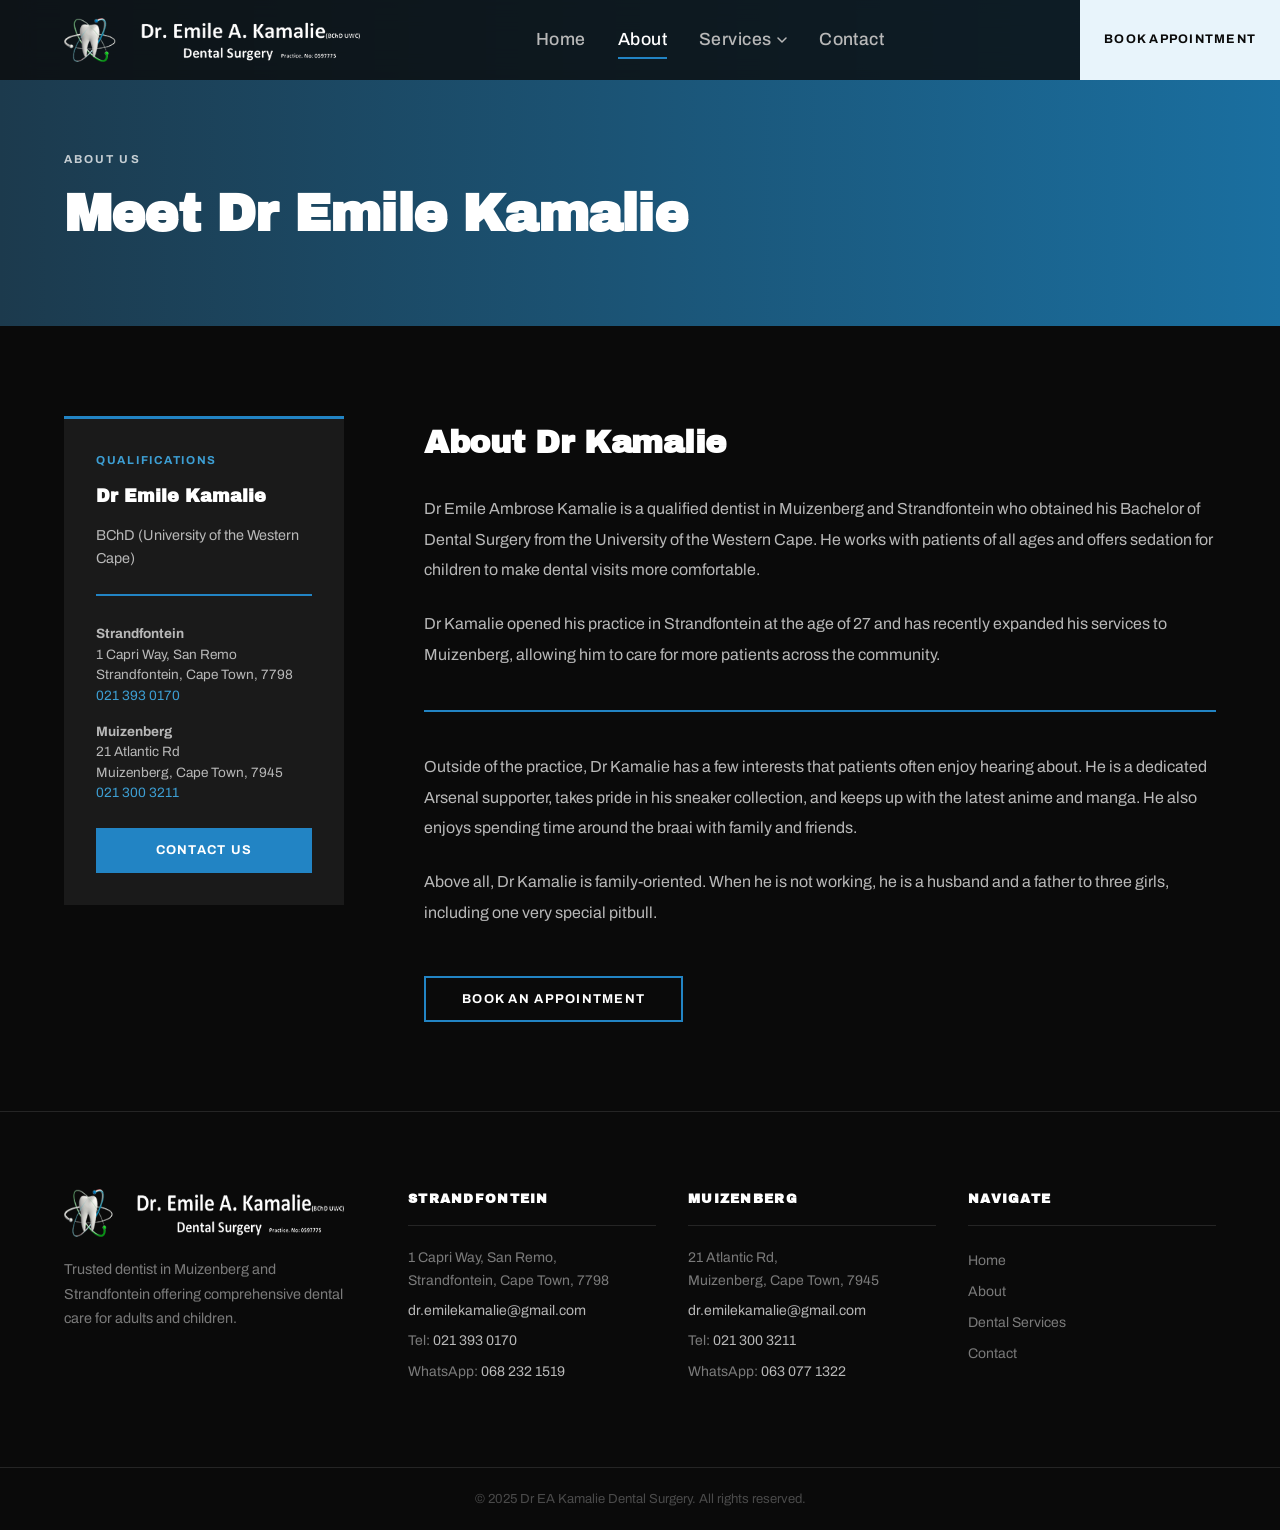
<file: about.html>
<!DOCTYPE html>
<html lang="en">
<head>
  <meta charset="UTF-8">
  <meta name="viewport" content="width=device-width, initial-scale=1.0">
  <title>About Dr Emile Kamalie | Dr EA Kamalie Dental Surgery</title>
  <meta name="description" content="Meet Dr Emile Kamalie, a qualified dentist in Muizenberg and Strandfontein. Learn about his practice, qualifications, and approach to dental care.">

  <link rel="preconnect" href="https://fonts.googleapis.com">
  <link rel="preconnect" href="https://fonts.gstatic.com" crossorigin>
  <link href="https://fonts.googleapis.com/css2?family=Archivo+Black&family=Archivo:ital,wght@0,300;0,400;0,500;0,600;0,700;1,400&display=swap" rel="stylesheet">

  <link rel="stylesheet" href="Assets/styles.css">
  <style>
    :root {
      --c-bronze:        #2284c4;
      --c-bronze-light:  #3d9fd4;
      --c-bronze-dark:   #1a6fa0;
      --c-bronze-subtle: #e8f4fb;
    }
  </style>
</head>
<body>

  <!-- ════════════════════════════════════════════════════════
       NAVIGATION
  ════════════════════════════════════════════════════════ -->
  <nav class="nav" id="nav" role="navigation" aria-label="Main navigation">
    <div class="nav__inner">

      <!-- Logo -->
      <a href="index.html" class="nav__logo" aria-label="Dr EA Kamalie Dental Surgery — Home">
        <img src="Assets/images/logo-new-light.png" alt="Dr EA Kamalie Dental Surgery" class="nav__logo-img">
      </a>

      <!-- Hamburger (mobile) -->
      <button class="nav__hamburger" id="hamburger" aria-label="Open navigation menu" aria-expanded="false">
        <span></span>
        <span></span>
        <span></span>
      </button>

      <!-- Links -->
      <ul class="nav__links" id="navLinks" role="menubar">
        <li role="none"><a href="index.html" class="nav__link" role="menuitem">Home</a></li>
        <li role="none"><a href="about.html" class="nav__link nav__link--active" role="menuitem">About</a></li>

        <!-- Services dropdown -->
        <li class="nav__dd-wrap" role="none">
          <a href="#services" class="nav__link nav__link--has-dd" role="menuitem" aria-haspopup="true">
            Services
            <svg class="nav__arrow" width="10" height="6" viewBox="0 0 10 6" fill="none" aria-hidden="true">
              <path d="M1 1l4 4 4-4" stroke="currentColor" stroke-width="1.5" stroke-linecap="round" stroke-linejoin="round"/>
            </svg>
          </a>
          <ul class="nav__dropdown" role="menu" aria-label="Services">
            <li role="none"><a href="services/general-dentistry.html"    class="nav__dd-link" role="menuitem">General Dentistry</a></li>
            <li role="none"><a href="services/restorative-dentistry.html" class="nav__dd-link" role="menuitem">Restorative Dentistry</a></li>
            <li role="none"><a href="services/cosmetic-dentistry.html"   class="nav__dd-link" role="menuitem">Cosmetic Dentistry</a></li>
            <li role="none"><a href="services/orthodontics.html"         class="nav__dd-link" role="menuitem">Orthodontics</a></li>
            <li role="none"><a href="services/endodontics.html"          class="nav__dd-link" role="menuitem">Endodontics</a></li>
            <li role="none"><a href="services/paediatric-dentistry.html" class="nav__dd-link" role="menuitem">Paediatric Dentistry</a></li>
          </ul>
        </li>

        <li role="none"><a href="contact.html" class="nav__link" role="menuitem">Contact</a></li>
      </ul>

      <a href="contact.html" class="nav__cta"><span>Book Appointment</span></a>

    </div>
  </nav>
 

  <!-- ════════════════════════════════════════════════════════
       Title & Heading
  ════════════════════════════════════════════════════════ -->
  <section class="title-heading" aria-labelledby="contact-heading">
    <div class="title-heading__inner">
      <span class="eyebrow" style="color:rgba(255,255,255,0.75);display:inline-block;margin-bottom:0;">About Us</span>
      <h1 id="contact-heading">Meet Dr Emile Kamalie</h1> 
    </div>
  </section>


  <!-- ════════════════════════════════════════════════════════
       ABOUT ARTICLE — 2-Column with Sidebar
  ════════════════════════════════════════════════════════ -->
  <section class="about-article" aria-labelledby="article-heading">
    <div class="about-article__inner">

      <!-- Sidebar -->
      <aside class="about-sidebar">
        <div class="about-sidebar__card">
          <p class="about-sidebar__label">Qualifications</p>
          <h3 class="about-sidebar__name">Dr Emile Kamalie</h3>
          <p class="about-sidebar__qual">BChD (University of the Western Cape)</p>
          <div class="divider"></div>

          <div class="about-sidebar__practice">
            <p><strong>Strandfontein</strong><br>
            1 Capri Way, San Remo<br>
            Strandfontein, Cape Town, 7798<br>
            <a href="tel:0213930170">021 393 0170</a></p>
          </div>

          <div class="about-sidebar__practice">
            <p><strong>Muizenberg</strong><br>
            21 Atlantic Rd<br>
            Muizenberg, Cape Town, 7945<br>
            <a href="tel:0213003211">021 300 3211</a></p>
          </div>

          <a href="contact.html" class="btn btn--bronze" style="display:block;margin-top:1.5rem;text-align:center;">Contact Us</a>
        </div>
      </aside>

      <!-- Main body -->
      <div class="about-body">
        <h2 id="article-heading">About Dr Kamalie</h2>

        <p>
          Dr Emile Ambrose Kamalie is a qualified dentist in Muizenberg and Strandfontein who obtained his Bachelor of Dental Surgery from the University of the Western Cape. He works with patients of all ages and offers sedation for children to make dental visits more comfortable.
        </p>

        <p>
          Dr Kamalie opened his practice in Strandfontein at the age of 27 and has recently expanded his services to Muizenberg, allowing him to care for more patients across the community.
        </p>

        <div class="divider"></div>

        <p>
          Outside of the practice, Dr Kamalie has a few interests that patients often enjoy hearing about. He is a dedicated Arsenal supporter, takes pride in his sneaker collection, and keeps up with the latest anime and manga. He also enjoys spending time around the braai with family and friends.
        </p>

        <p>
          Above all, Dr Kamalie is family-oriented. When he is not working, he is a husband and a father to three girls, including one very special pitbull.
        </p>

        <a href="contact.html" class="btn btn--bronze-outline">Book an Appointment</a>
      </div>

    </div>
  </section> 


  <!-- ════════════════════════════════════════════════════════
       FOOTER
  ════════════════════════════════════════════════════════ -->
  <footer class="footer" role="contentinfo">
    <div class="footer__main">

      <!-- Brand -->
      <div class="footer__brand">
        <a href="index.html" class="footer__brand-logo" aria-label="Dr EA Kamalie Dental Surgery">
          <img src="Assets/images/logo-new-light.png" alt="Dr EA Kamalie Dental Surgery" class="footer__logo-img">
        </a>
        <p class="footer__tagline">
          Trusted dentist in Muizenberg and Strandfontein offering comprehensive dental care for adults and children.
        </p>
      </div>

      <!-- Location & Nav columns -->
      <div class="footer__cols">

        <!-- Strandfontein -->
        <div class="footer__col">
          <h3 class="footer__col-title">Strandfontein</h3>
          <address>
            <p>1 Capri Way, San Remo,<br>Strandfontein, Cape Town, 7798</p>
            <p><a href="mailto:dr.emilekamalie@gmail.com">dr.emilekamalie@gmail.com</a></p>
            <p>Tel: <a href="tel:0213930170">021 393 0170</a></p>
            <p>WhatsApp: <a href="https://wa.me/27682321519">068 232 1519</a></p>
          </address>
        </div>

        <!-- Muizenberg -->
        <div class="footer__col">
          <h3 class="footer__col-title">Muizenberg</h3>
          <address>
            <p>21 Atlantic Rd,<br>Muizenberg, Cape Town, 7945</p>
            <p><a href="mailto:dr.emilekamalie@gmail.com">dr.emilekamalie@gmail.com</a></p>
            <p>Tel: <a href="tel:0213003211">021 300 3211</a></p>
            <p>WhatsApp: <a href="https://wa.me/27630771322">063 077 1322</a></p>
          </address>
        </div>

        <!-- Navigation -->
        <div class="footer__col">
          <h3 class="footer__col-title">Navigate</h3>
          <nav aria-label="Footer navigation">
            <ul class="footer__nav-links">
              <li><a href="index.html">Home</a></li>
              <li><a href="about.html">About</a></li>
              <li><a href="services/general-dentistry.html">Dental Services</a></li>
              <li><a href="contact.html">Contact</a></li>
            </ul>
          </nav>
        </div>

      </div>
    </div>

    <div class="footer__bottom">
      <p>&copy; 2025 Dr EA Kamalie Dental Surgery. All rights reserved.</p>
    </div>
  </footer>

  <script src="Assets/main.js"></script>
</body>
</html>
</file>
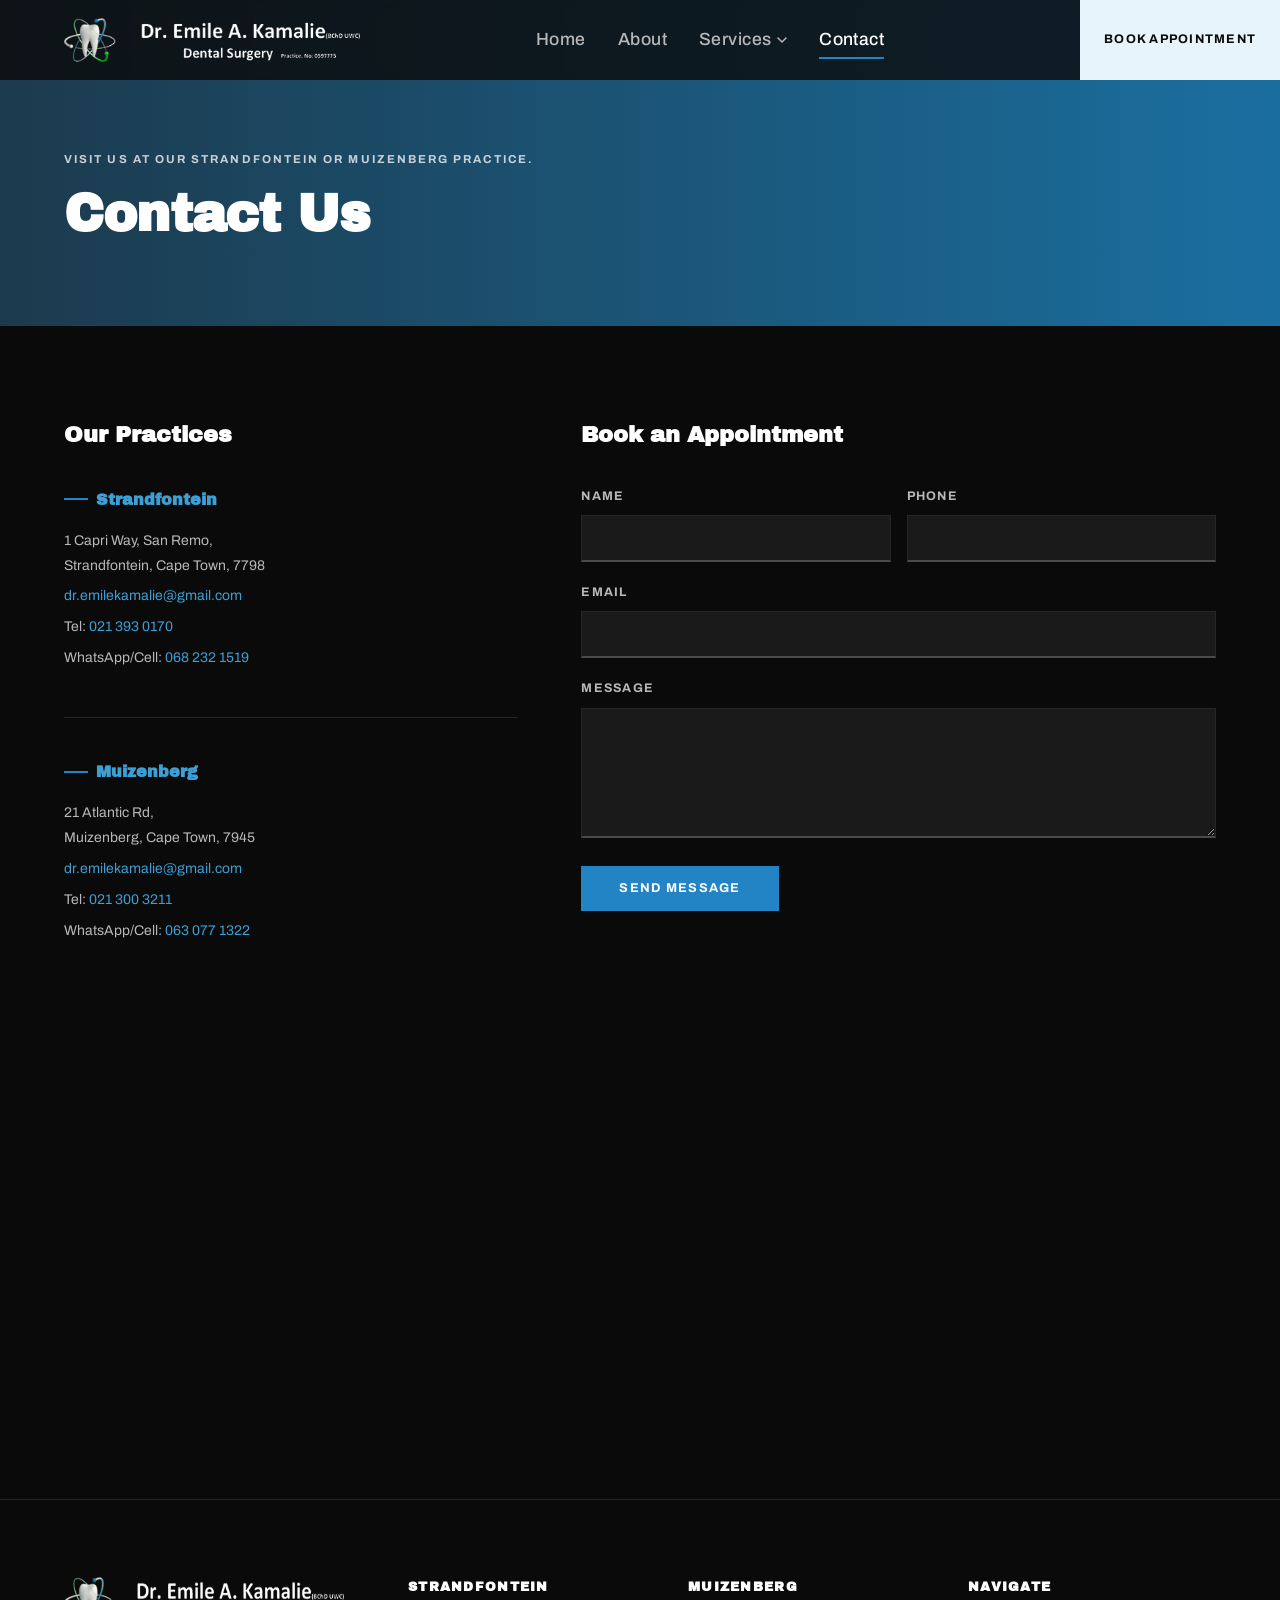
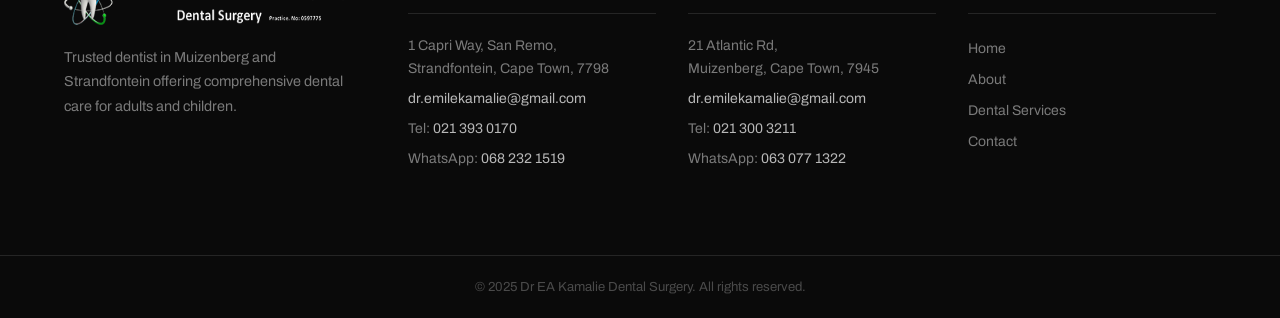
<file: contact.html>
<!DOCTYPE html>
<html lang="en">

<head>
  <meta charset="UTF-8">
  <meta name="viewport" content="width=device-width, initial-scale=1.0">
  <title>Contact Us | Dr EA Kamalie Dental Surgery</title>
  <meta name="description"
    content="Contact Dr Emile Kamalie at our Muizenberg or Strandfontein dental practice. Book an appointment or reach out with your questions.">

  <link rel="preconnect" href="https://fonts.googleapis.com">
  <link rel="preconnect" href="https://fonts.gstatic.com" crossorigin>
  <link
    href="https://fonts.googleapis.com/css2?family=Archivo+Black&family=Archivo:ital,wght@0,300;0,400;0,500;0,600;0,700;1,400&display=swap"
    rel="stylesheet">

  <link rel="stylesheet" href="Assets/styles.css">
  <style>
    :root {
      --c-bronze: #2284c4;
      --c-bronze-light: #3d9fd4;
      --c-bronze-dark: #1a6fa0;
      --c-bronze-subtle: #e8f4fb;
    }
  </style>
</head>

<body>

  <!-- ════════════════════════════════════════════════════════
       NAVIGATION
  ════════════════════════════════════════════════════════ -->
  <nav class="nav" id="nav" role="navigation" aria-label="Main navigation">
    <div class="nav__inner">

      <!-- Logo -->
      <a href="index.html" class="nav__logo" aria-label="Dr EA Kamalie Dental Surgery — Home">
        <img src="Assets/images/logo-new-light.png" alt="Dr EA Kamalie Dental Surgery" class="nav__logo-img">
      </a>

      <!-- Hamburger (mobile) -->
      <button class="nav__hamburger" id="hamburger" aria-label="Open navigation menu" aria-expanded="false">
        <span></span>
        <span></span>
        <span></span>
      </button>

      <!-- Links -->
      <ul class="nav__links" id="navLinks" role="menubar">
        <li role="none"><a href="index.html" class="nav__link" role="menuitem">Home</a></li>
        <li role="none"><a href="about.html" class="nav__link" role="menuitem">About</a></li>

        <!-- Services dropdown -->
        <li class="nav__dd-wrap" role="none">
          <a href="#services" class="nav__link nav__link--has-dd" role="menuitem" aria-haspopup="true">
            Services
            <svg class="nav__arrow" width="10" height="6" viewBox="0 0 10 6" fill="none" aria-hidden="true">
              <path d="M1 1l4 4 4-4" stroke="currentColor" stroke-width="1.5" stroke-linecap="round"
                stroke-linejoin="round" />
            </svg>
          </a>
          <ul class="nav__dropdown" role="menu" aria-label="Services">
            <li role="none"><a href="services/general-dentistry.html" class="nav__dd-link" role="menuitem">General
                Dentistry</a></li>
            <li role="none"><a href="services/restorative-dentistry.html" class="nav__dd-link"
                role="menuitem">Restorative Dentistry</a></li>
            <li role="none"><a href="services/cosmetic-dentistry.html" class="nav__dd-link" role="menuitem">Cosmetic
                Dentistry</a></li>
            <li role="none"><a href="services/orthodontics.html" class="nav__dd-link" role="menuitem">Orthodontics</a>
            </li>
            <li role="none"><a href="services/endodontics.html" class="nav__dd-link" role="menuitem">Endodontics</a>
            </li>
            <li role="none"><a href="services/paediatric-dentistry.html" class="nav__dd-link" role="menuitem">Paediatric
                Dentistry</a></li>
          </ul>
        </li>

        <li role="none"><a href="contact.html" class="nav__link nav__link--active" role="menuitem">Contact</a></li>
      </ul>

      <a href="contact.html" class="nav__cta"><span>Book Appointment</span></a>

    </div>
  </nav>


  <!-- ════════════════════════════════════════════════════════
       Title & Heading
  ════════════════════════════════════════════════════════ -->
  <section class="title-heading" aria-labelledby="contact-heading">
    <div class="title-heading__inner">
      <span class="eyebrow" style="color:rgba(255,255,255,0.75);display:inline-block;margin-bottom:0;">Visit us at our Strandfontein or Muizenberg practice.</span>
      <h1 id="contact-heading">Contact Us</h1> 
    </div>
  </section>


  <!-- ════════════════════════════════════════════════════════
       CONTACT MAIN — 2-Column: Practice Info + Form
  ════════════════════════════════════════════════════════ -->
  <section class="contact-main" aria-labelledby="practices-heading">
    <div class="contact-main__inner">

      <!-- Left: Practice Info -->
      <div class="contact-left">
        <h2 id="practices-heading">Our Practices</h2>

        <div class="practice-block">
          <h3 class="practice-block__name">Strandfontein</h3>
          <p>1 Capri Way, San Remo,<br>Strandfontein, Cape Town, 7798</p>
          <p><a href="mailto:dr.emilekamalie@gmail.com">dr.emilekamalie@gmail.com</a></p>
          <p>Tel: <a href="tel:0213930170">021 393 0170</a></p>
          <p>WhatsApp/Cell: <a href="https://wa.me/27682321519">068 232 1519</a></p>
        </div>

        <div class="practice-block">
          <h3 class="practice-block__name">Muizenberg</h3>
          <p>21 Atlantic Rd,<br>Muizenberg, Cape Town, 7945</p>
          <p><a href="mailto:dr.emilekamalie@gmail.com">dr.emilekamalie@gmail.com</a></p>
          <p>Tel: <a href="tel:0213003211">021 300 3211</a></p>
          <p>WhatsApp/Cell: <a href="https://wa.me/27630771322">063 077 1322</a></p>
        </div>
      </div>

      <!-- Right: Contact Form -->
      <div class="contact-right">
        <h2>Book an Appointment</h2>






        <form method="POST">

          <div class="form-row">
            <div class="form-group">
              <label for="name">Name</label>
              <input type="text" name="username">
            </div>
            <div class="form-group">
              <label for="telephone">Phone</label>
              <input type="tel" name="telephone">
            </div>
          </div>
          <div class="form-group">
            <label for="emailaddress">Email</label>
            <input type="email" name="emailaddress" required>
          </div>
          <div class="form-group">
            <label for="sendermessage">Message</label>
            <textarea name="sendermessage"></textarea>
          </div>

          <button class="g-recaptcha btn btn--bronze" data-sitekey="#" data-callback="onSubmit" data-action="submit">
            Send Message
          </button>
        </form>
      </div>

    </div>
  </section>


  <!-- ════════════════════════════════════════════════════════
       CONTACT MAP
  ════════════════════════════════════════════════════════ -->
  <section class="contact-map-section" aria-label="Map showing both practice locations">
    <!-- TODO: replace with dual-pin Google Maps embed URL -->
    <iframe src="https://www.google.com/maps?q=Dr+Kamalie+Dental+Surgery+Cape+Town&output=embed" allowfullscreen=""
      loading="lazy" referrerpolicy="no-referrer-when-downgrade"></iframe>
  </section>
 

  <!-- ════════════════════════════════════════════════════════
       FOOTER
  ════════════════════════════════════════════════════════ -->
  <footer class="footer" role="contentinfo">
    <div class="footer__main">

      <!-- Brand -->
      <div class="footer__brand">
        <a href="index.html" class="footer__brand-logo" aria-label="Dr EA Kamalie Dental Surgery">
          <img src="Assets/images/logo-new-light.png" alt="Dr EA Kamalie Dental Surgery" class="footer__logo-img">
        </a>
        <p class="footer__tagline">
          Trusted dentist in Muizenberg and Strandfontein offering comprehensive dental care for adults and children.
        </p>
      </div>

      <!-- Location & Nav columns -->
      <div class="footer__cols">

        <!-- Strandfontein -->
        <div class="footer__col">
          <h3 class="footer__col-title">Strandfontein</h3>
          <address>
            <p>1 Capri Way, San Remo,<br>Strandfontein, Cape Town, 7798</p>
            <p><a href="mailto:dr.emilekamalie@gmail.com">dr.emilekamalie@gmail.com</a></p>
            <p>Tel: <a href="tel:0213930170">021 393 0170</a></p>
            <p>WhatsApp: <a href="https://wa.me/27682321519">068 232 1519</a></p>
          </address>
        </div>

        <!-- Muizenberg -->
        <div class="footer__col">
          <h3 class="footer__col-title">Muizenberg</h3>
          <address>
            <p>21 Atlantic Rd,<br>Muizenberg, Cape Town, 7945</p>
            <p><a href="mailto:dr.emilekamalie@gmail.com">dr.emilekamalie@gmail.com</a></p>
            <p>Tel: <a href="tel:0213003211">021 300 3211</a></p>
            <p>WhatsApp: <a href="https://wa.me/27630771322">063 077 1322</a></p>
          </address>
        </div>

        <!-- Navigation -->
        <div class="footer__col">
          <h3 class="footer__col-title">Navigate</h3>
          <nav aria-label="Footer navigation">
            <ul class="footer__nav-links">
              <li><a href="index.html">Home</a></li>
              <li><a href="about.html">About</a></li>
              <li><a href="services/general-dentistry.html">Dental Services</a></li>
              <li><a href="contact.html">Contact</a></li>
            </ul>
          </nav>
        </div>

      </div>
    </div>

    <div class="footer__bottom">
      <p>&copy; 2025 Dr EA Kamalie Dental Surgery. All rights reserved.</p>
    </div>
  </footer>

  <script src="Assets/main.js"></script>
</body>

</html>
</file>
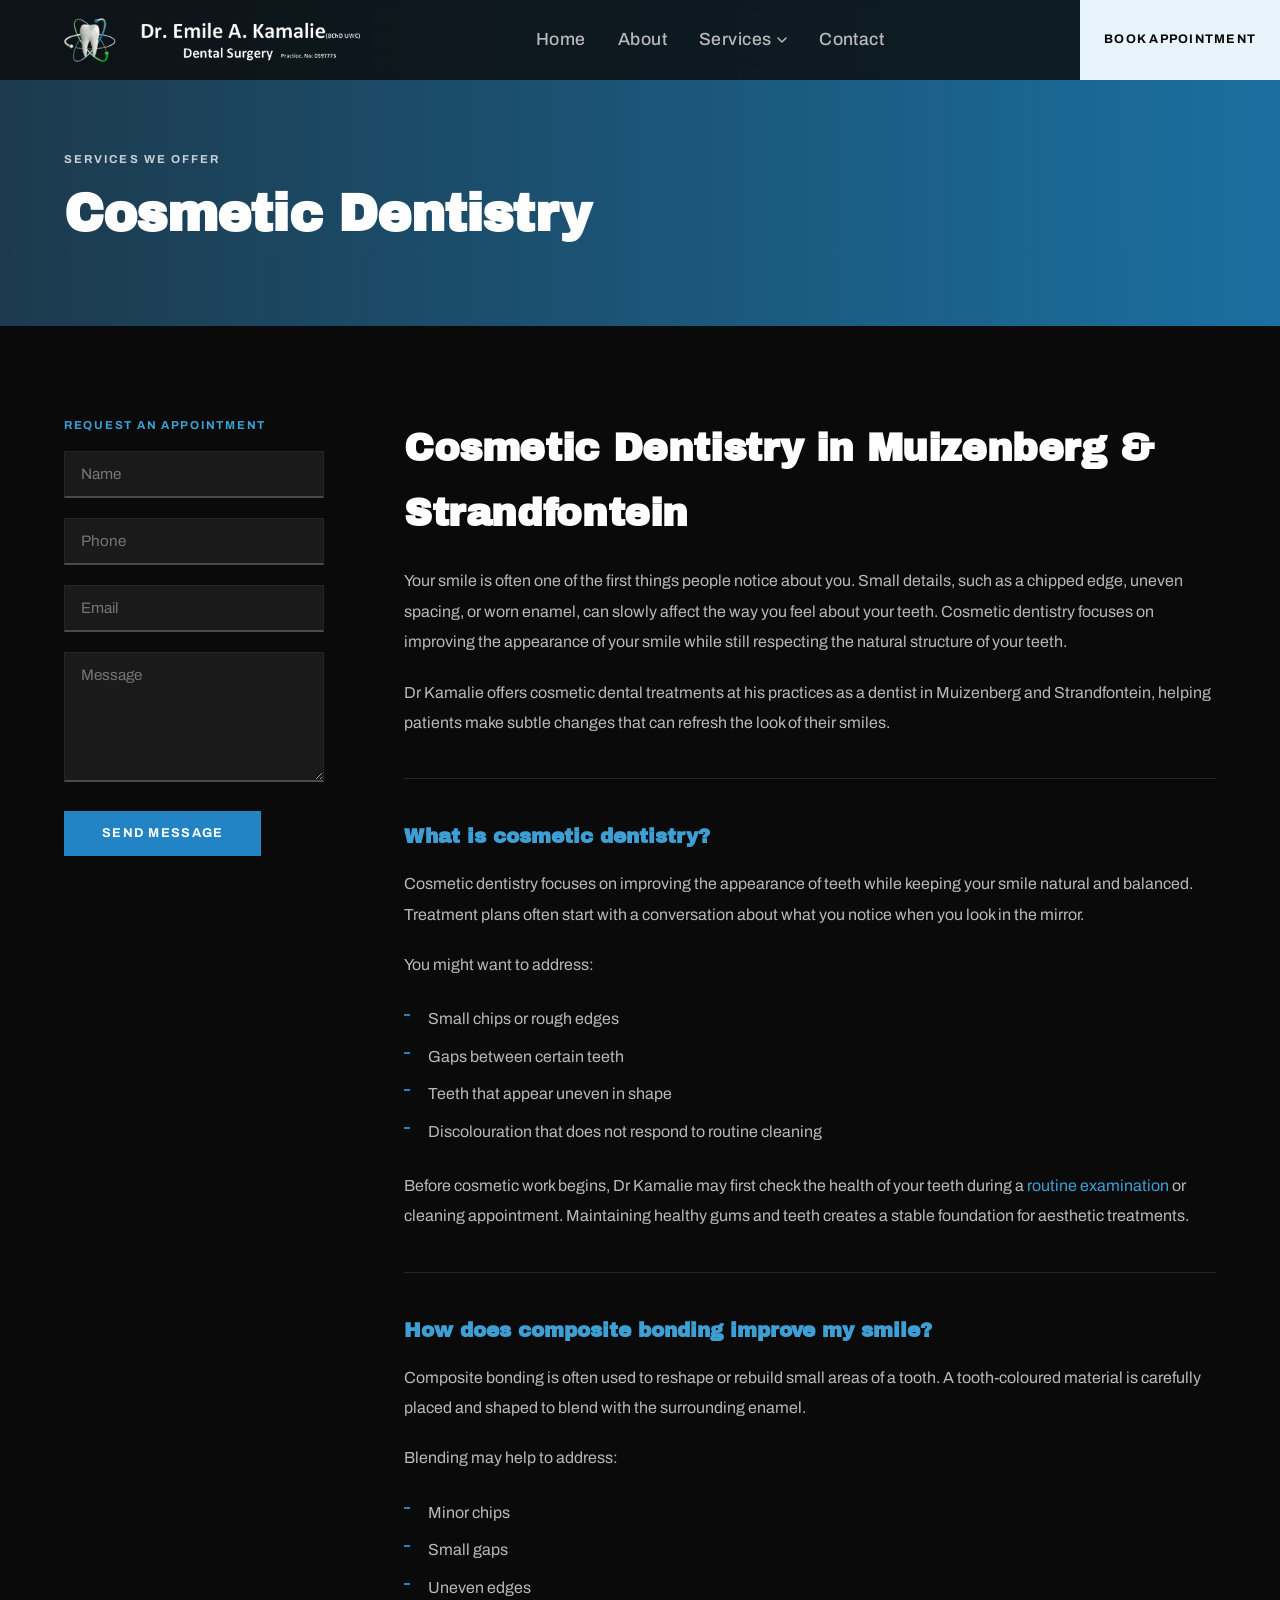
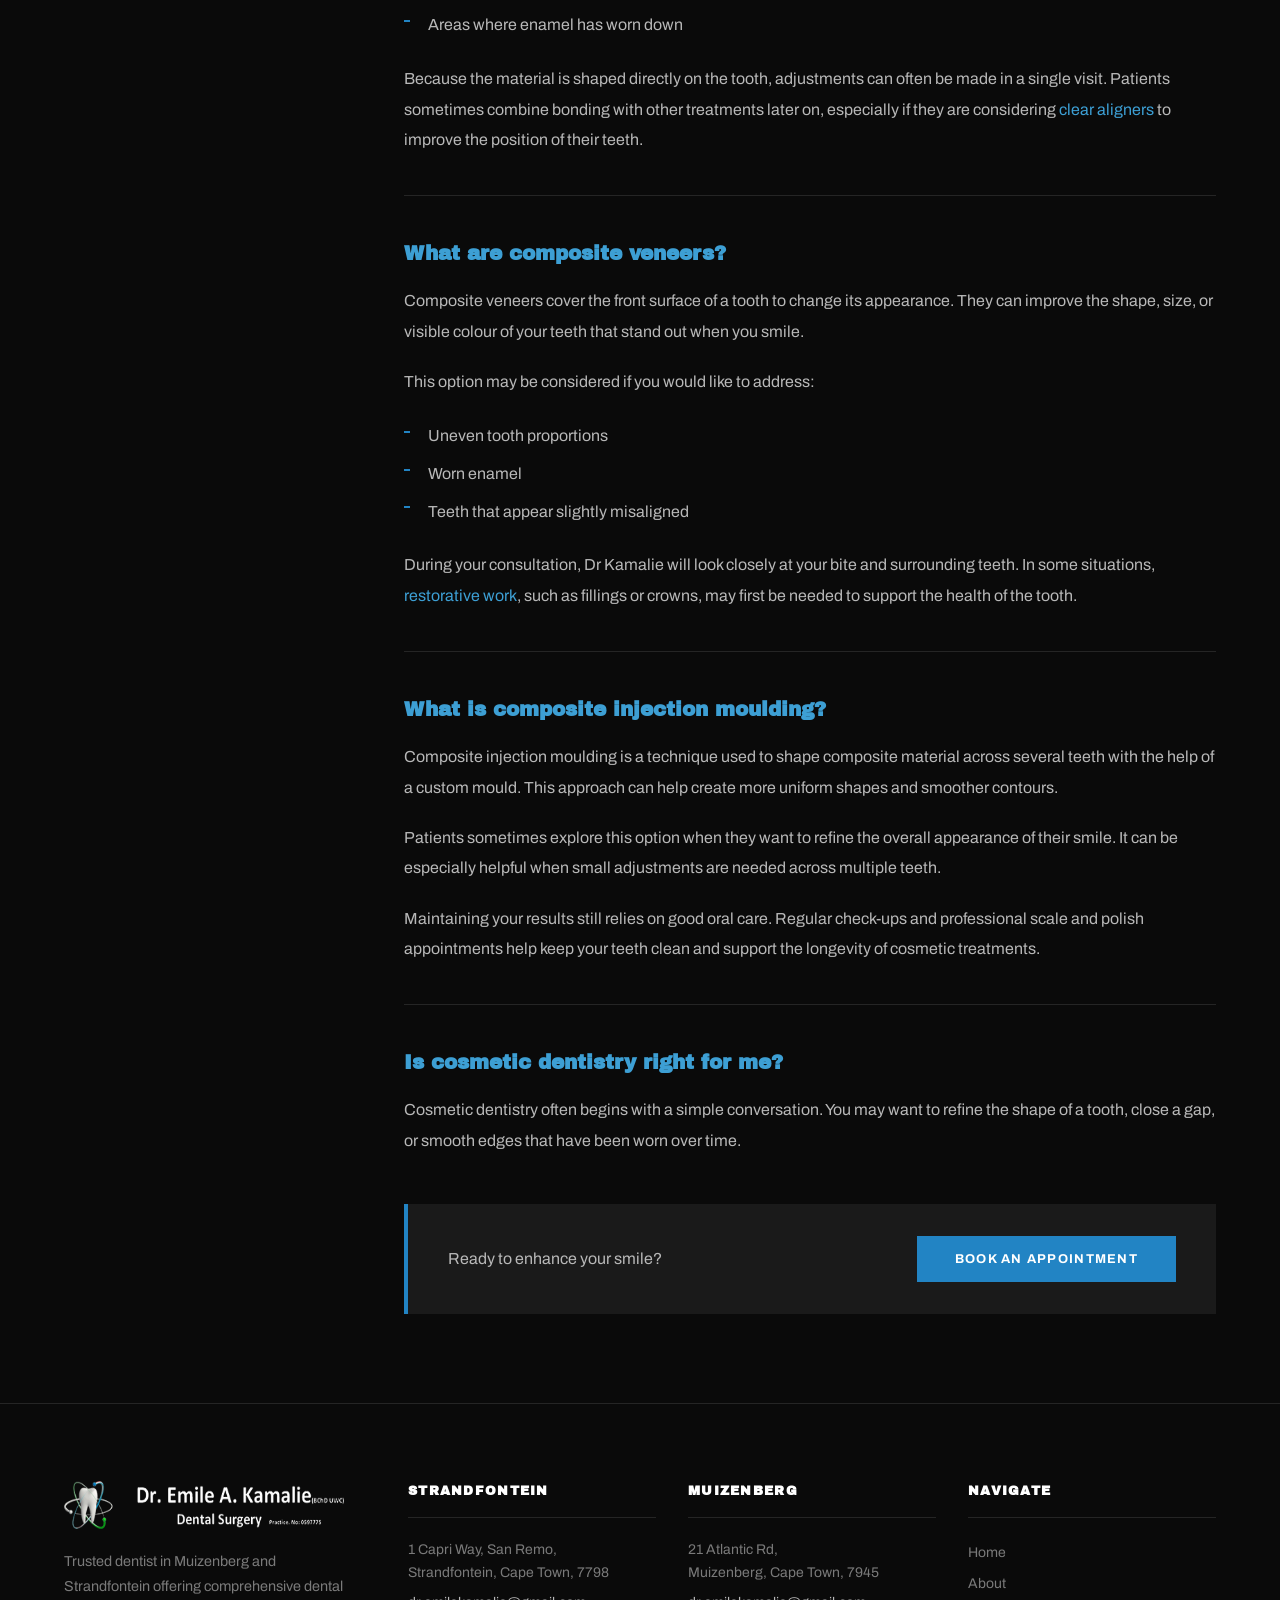
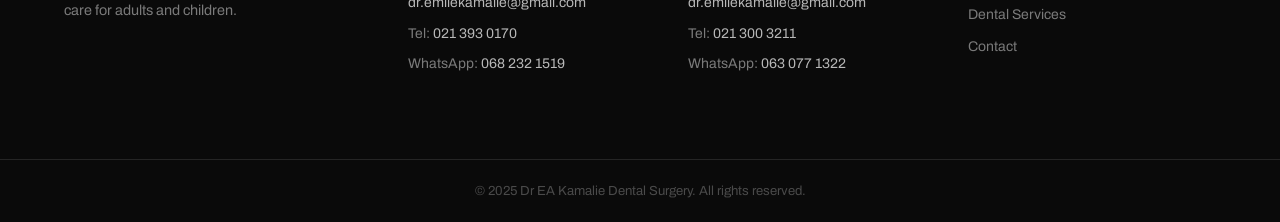
<file: services/cosmetic-dentistry.html>
<!DOCTYPE html>
<html lang="en">

<head>
  <meta charset="UTF-8">
  <meta name="viewport" content="width=device-width, initial-scale=1.0">
  <title>Cosmetic Dentistry in Muizenberg & Strandfontein | Dr EA Kamalie</title>
  <meta name="description" content="Cosmetic dental treatments in Muizenberg and Strandfontein. Composite bonding, veneers, and smile design. Enhance your smile today.">

  <link rel="preconnect" href="https://fonts.googleapis.com">
  <link rel="preconnect" href="https://fonts.gstatic.com" crossorigin>
  <link href="https://fonts.googleapis.com/css2?family=Archivo+Black&family=Archivo:ital,wght@0,300;0,400;0,500;0,600;0,700;1,400&display=swap" rel="stylesheet">

  <link rel="stylesheet" href="../Assets/styles.css">
  <style>
    :root {
      --c-bronze: #2284c4;
      --c-bronze-light: #3d9fd4;
      --c-bronze-dark: #1a6fa0;
      --c-bronze-subtle: #e8f4fb;
    }
  </style>
</head>

<body>

  <!-- NAVIGATION -->
  <nav class="nav" id="nav" role="navigation" aria-label="Main navigation">
    <div class="nav__inner">
      <a href="../index.html" class="nav__logo" aria-label="Dr EA Kamalie Dental Surgery — Home">
        <img src="../Assets/images/logo-new-light.png" alt="Dr EA Kamalie Dental Surgery" class="nav__logo-img">
      </a>

      <button class="nav__hamburger" id="hamburger" aria-label="Open navigation menu" aria-expanded="false">
        <span></span>
        <span></span>
        <span></span>
      </button>

      <ul class="nav__links" id="navLinks" role="menubar">
        <li role="none"><a href="../index.html" class="nav__link" role="menuitem">Home</a></li>
        <li role="none"><a href="../about.html" class="nav__link" role="menuitem">About</a></li>

        <li class="nav__dd-wrap" role="none">
          <a href="#services" class="nav__link nav__link--has-dd" role="menuitem" aria-haspopup="true">
            Services
            <svg class="nav__arrow" width="10" height="6" viewBox="0 0 10 6" fill="none" aria-hidden="true">
              <path d="M1 1l4 4 4-4" stroke="currentColor" stroke-width="1.5" stroke-linecap="round" stroke-linejoin="round" />
            </svg>
          </a>
          <ul class="nav__dropdown" role="menu" aria-label="Services">
            <li role="none"><a href="general-dentistry.html" class="nav__dd-link" role="menuitem">General Dentistry</a></li>
            <li role="none"><a href="restorative-dentistry.html" class="nav__dd-link" role="menuitem">Restorative Dentistry</a></li>
            <li role="none"><a href="cosmetic-dentistry.html" class="nav__dd-link" role="menuitem">Cosmetic Dentistry</a></li>
            <li role="none"><a href="orthodontics.html" class="nav__dd-link" role="menuitem">Orthodontics</a></li>
            <li role="none"><a href="endodontics.html" class="nav__dd-link" role="menuitem">Endodontics</a></li>
            <li role="none"><a href="paediatric-dentistry.html" class="nav__dd-link" role="menuitem">Paediatric Dentistry</a></li>
          </ul>
        </li>

        <li role="none"><a href="../contact.html" class="nav__link" role="menuitem">Contact</a></li>
      </ul>

      <a href="../contact.html" class="nav__cta"><span>Book Appointment</span></a>
    </div>
  </nav>

  <!-- TITLE & HEADING -->
  <section class="title-heading" aria-labelledby="service-heading">
    <div class="title-heading__inner">
      <span class="eyebrow" style="color:rgba(255,255,255,0.75);display:inline-block;margin-bottom:0;">Services we offer</span>
      <h1 id="service-heading">Cosmetic Dentistry</h1>
    </div>
  </section>

  <!-- SERVICE ARTICLE -->
  <section class="svc-article" aria-labelledby="article-heading">
    <div class="svc-article__inner">

      <aside class="svc-toc">
        <p class="svc-toc__title">Request an appointment</p>
        <form method="POST">
          <div class="form-group">
            <input type="text" name="username" placeholder="Name">
          </div>
          <div class="form-group">
            <input type="tel" name="telephone" placeholder="Phone">
          </div>
          <div class="form-group">
            <input type="email" name="emailaddress" placeholder="Email">
          </div>
          <div class="form-group">
            <textarea name="sendermessage" placeholder="Message"></textarea>
          </div>
          <button class="g-recaptcha btn btn--bronze" data-sitekey="#" data-callback="onSubmit" data-action="submit">
            Send Message
          </button>
        </form>
      </aside>

      <div class="svc-body">
        <h2 id="article-heading">Cosmetic Dentistry in Muizenberg & Strandfontein</h2>

        <p>
          Your smile is often one of the first things people notice about you. Small details, such as a chipped edge, uneven spacing, or worn enamel, can slowly affect the way you feel about your teeth. Cosmetic dentistry focuses on improving the appearance of your smile while still respecting the natural structure of your teeth.
        </p>

        <p>
          Dr Kamalie offers cosmetic dental treatments at his practices as a dentist in Muizenberg and Strandfontein, helping patients make subtle changes that can refresh the look of their smiles.
        </p>

        <h3>What is cosmetic dentistry?</h3>

        <p>
          Cosmetic dentistry focuses on improving the appearance of teeth while keeping your smile natural and balanced. Treatment plans often start with a conversation about what you notice when you look in the mirror.
        </p>

        <p>You might want to address:</p>
        <ul>
          <li>Small chips or rough edges</li>
          <li>Gaps between certain teeth</li>
          <li>Teeth that appear uneven in shape</li>
          <li>Discolouration that does not respond to routine cleaning</li>
        </ul>

        <p>
          Before cosmetic work begins, Dr Kamalie may first check the health of your teeth during a <a href="general-dentistry.html" class="svc-link">routine examination</a> or cleaning appointment. Maintaining healthy gums and teeth creates a stable foundation for aesthetic treatments.
        </p>

        <h3>How does composite bonding improve my smile?</h3>

        <p>
          Composite bonding is often used to reshape or rebuild small areas of a tooth. A tooth-coloured material is carefully placed and shaped to blend with the surrounding enamel.
        </p>

        <p>Blending may help to address:</p>
        <ul>
          <li>Minor chips</li>
          <li>Small gaps</li>
          <li>Uneven edges</li>
          <li>Areas where enamel has worn down</li>
        </ul>

        <p>
          Because the material is shaped directly on the tooth, adjustments can often be made in a single visit. Patients sometimes combine bonding with other treatments later on, especially if they are considering <a href="orthodontics.html" class="svc-link">clear aligners</a> to improve the position of their teeth.
        </p>

        <h3>What are composite veneers?</h3>

        <p>
          Composite veneers cover the front surface of a tooth to change its appearance. They can improve the shape, size, or visible colour of your teeth that stand out when you smile.
        </p>

        <p>This option may be considered if you would like to address:</p>
        <ul>
          <li>Uneven tooth proportions</li>
          <li>Worn enamel</li>
          <li>Teeth that appear slightly misaligned</li>
        </ul>

        <p>
          During your consultation, Dr Kamalie will look closely at your bite and surrounding teeth. In some situations, <a href="restorative-dentistry.html" class="svc-link">restorative work</a>, such as fillings or crowns, may first be needed to support the health of the tooth.
        </p>

        <h3>What is composite injection moulding?</h3>

        <p>
          Composite injection moulding is a technique used to shape composite material across several teeth with the help of a custom mould. This approach can help create more uniform shapes and smoother contours.
        </p>

        <p>
          Patients sometimes explore this option when they want to refine the overall appearance of their smile. It can be especially helpful when small adjustments are needed across multiple teeth.
        </p>

        <p>
          Maintaining your results still relies on good oral care. Regular check-ups and professional scale and polish appointments help keep your teeth clean and support the longevity of cosmetic treatments.
        </p>

        <h3>Is cosmetic dentistry right for me?</h3>

        <p>
          Cosmetic dentistry often begins with a simple conversation. You may want to refine the shape of a tooth, close a gap, or smooth edges that have been worn over time.
        </p>

        <div class="svc-cta">
          <p>Ready to enhance your smile?</p>
          <a href="../contact.html" class="btn btn--bronze">Book an Appointment</a>
        </div>
      </div>

    </div>
  </section>

  <!-- FOOTER -->
  <footer class="footer" role="contentinfo">
    <div class="footer__main">
      <div class="footer__brand">
        <a href="../index.html" class="footer__brand-logo" aria-label="Dr EA Kamalie Dental Surgery">
          <img src="../Assets/images/logo-new-light.png" alt="Dr EA Kamalie Dental Surgery" class="footer__logo-img">
        </a>
        <p class="footer__tagline">
          Trusted dentist in Muizenberg and Strandfontein offering comprehensive dental care for adults and children.
        </p>
      </div>

      <div class="footer__cols">
        <div class="footer__col">
          <h3 class="footer__col-title">Strandfontein</h3>
          <address>
            <p>1 Capri Way, San Remo,<br>Strandfontein, Cape Town, 7798</p>
            <p><a href="mailto:dr.emilekamalie@gmail.com">dr.emilekamalie@gmail.com</a></p>
            <p>Tel: <a href="tel:0213930170">021 393 0170</a></p>
            <p>WhatsApp: <a href="https://wa.me/27682321519">068 232 1519</a></p>
          </address>
        </div>

        <div class="footer__col">
          <h3 class="footer__col-title">Muizenberg</h3>
          <address>
            <p>21 Atlantic Rd,<br>Muizenberg, Cape Town, 7945</p>
            <p><a href="mailto:dr.emilekamalie@gmail.com">dr.emilekamalie@gmail.com</a></p>
            <p>Tel: <a href="tel:0213003211">021 300 3211</a></p>
            <p>WhatsApp: <a href="https://wa.me/27630771322">063 077 1322</a></p>
          </address>
        </div>

        <div class="footer__col">
          <h3 class="footer__col-title">Navigate</h3>
          <nav aria-label="Footer navigation">
            <ul class="footer__nav-links">
              <li><a href="../index.html">Home</a></li>
              <li><a href="../about.html">About</a></li>
              <li><a href="general-dentistry.html">Dental Services</a></li>
              <li><a href="../contact.html">Contact</a></li>
            </ul>
          </nav>
        </div>
      </div>
    </div>

    <div class="footer__bottom">
      <p>&copy; 2025 Dr EA Kamalie Dental Surgery. All rights reserved.</p>
    </div>
  </footer>

  <script src="../Assets/main.js"></script>
</body>
</html>
</file>
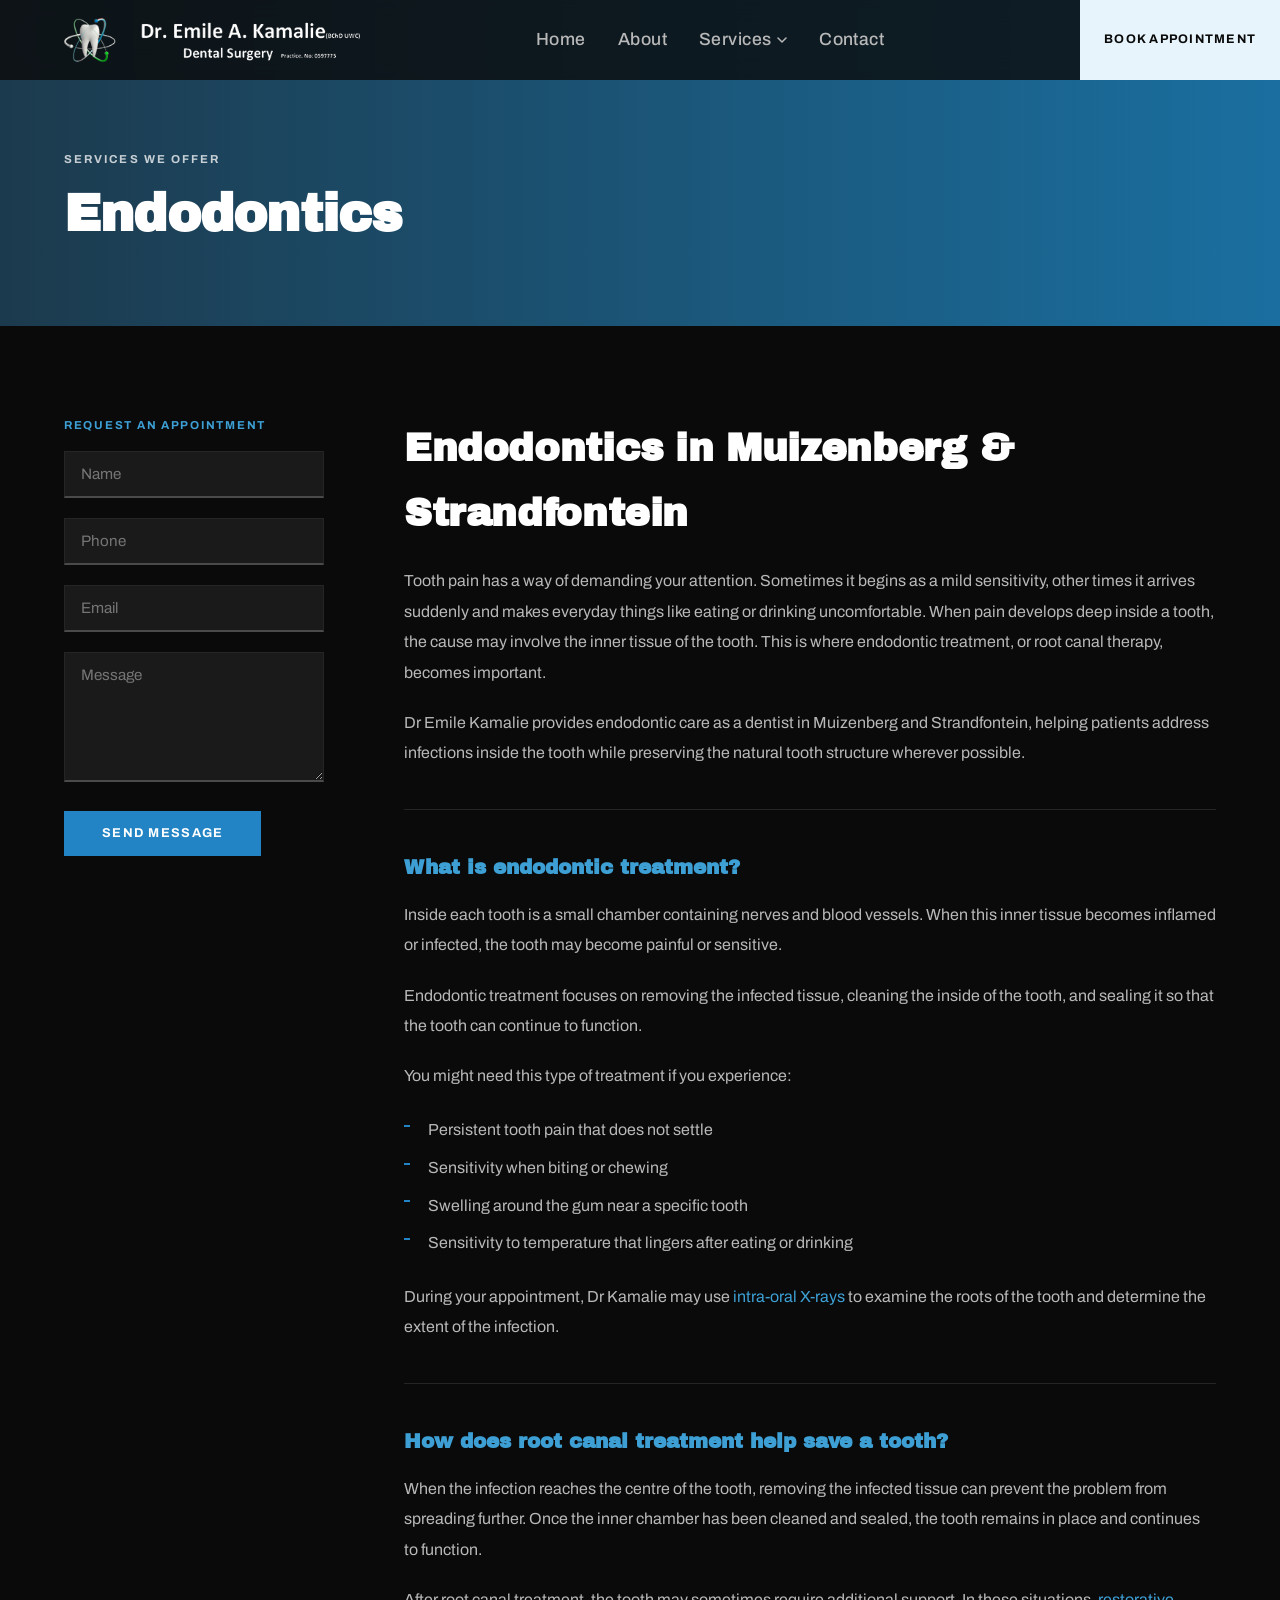
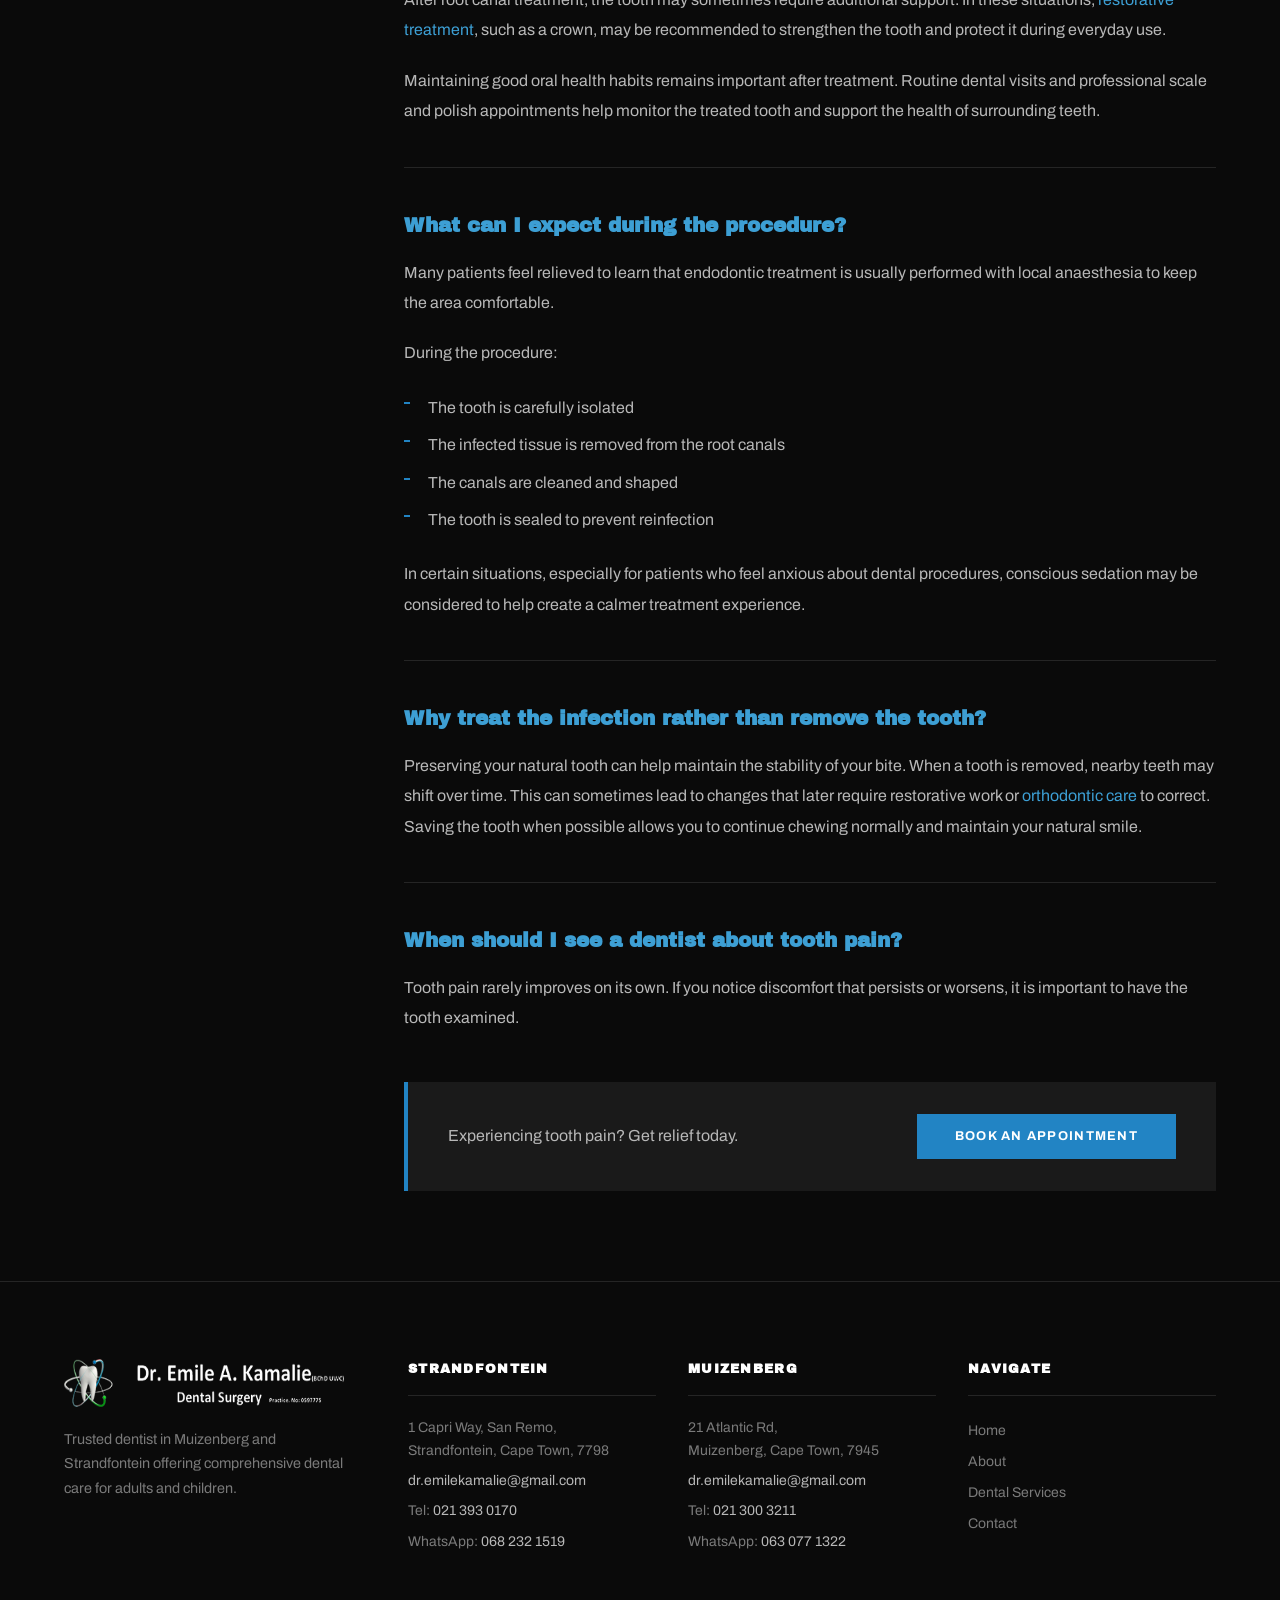
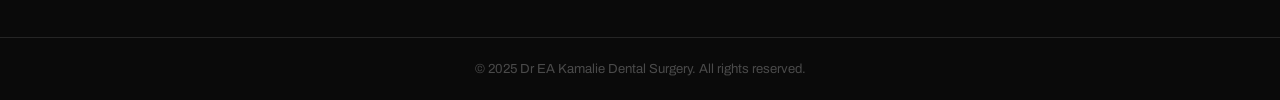
<file: services/endodontics.html>
<!DOCTYPE html>
<html lang="en">

<head>
  <meta charset="UTF-8">
  <meta name="viewport" content="width=device-width, initial-scale=1.0">
  <title>Endodontics & Root Canal Therapy | Dr EA Kamalie</title>
  <meta name="description" content="Root canal therapy and endodontic care in Muizenberg and Strandfontein. Save your tooth with expert treatment. Book an appointment with Dr Kamalie.">

  <link rel="preconnect" href="https://fonts.googleapis.com">
  <link rel="preconnect" href="https://fonts.gstatic.com" crossorigin>
  <link href="https://fonts.googleapis.com/css2?family=Archivo+Black&family=Archivo:ital,wght@0,300;0,400;0,500;0,600;0,700;1,400&display=swap" rel="stylesheet">

  <link rel="stylesheet" href="../Assets/styles.css">
  <style>
    :root {
      --c-bronze: #2284c4;
      --c-bronze-light: #3d9fd4;
      --c-bronze-dark: #1a6fa0;
      --c-bronze-subtle: #e8f4fb;
    }
  </style>
</head>

<body>

  <!-- NAVIGATION -->
  <nav class="nav" id="nav" role="navigation" aria-label="Main navigation">
    <div class="nav__inner">
      <a href="../index.html" class="nav__logo" aria-label="Dr EA Kamalie Dental Surgery — Home">
        <img src="../Assets/images/logo-new-light.png" alt="Dr EA Kamalie Dental Surgery" class="nav__logo-img">
      </a>

      <button class="nav__hamburger" id="hamburger" aria-label="Open navigation menu" aria-expanded="false">
        <span></span>
        <span></span>
        <span></span>
      </button>

      <ul class="nav__links" id="navLinks" role="menubar">
        <li role="none"><a href="../index.html" class="nav__link" role="menuitem">Home</a></li>
        <li role="none"><a href="../about.html" class="nav__link" role="menuitem">About</a></li>

        <li class="nav__dd-wrap" role="none">
          <a href="#services" class="nav__link nav__link--has-dd" role="menuitem" aria-haspopup="true">
            Services
            <svg class="nav__arrow" width="10" height="6" viewBox="0 0 10 6" fill="none" aria-hidden="true">
              <path d="M1 1l4 4 4-4" stroke="currentColor" stroke-width="1.5" stroke-linecap="round" stroke-linejoin="round" />
            </svg>
          </a>
          <ul class="nav__dropdown" role="menu" aria-label="Services">
            <li role="none"><a href="general-dentistry.html" class="nav__dd-link" role="menuitem">General Dentistry</a></li>
            <li role="none"><a href="restorative-dentistry.html" class="nav__dd-link" role="menuitem">Restorative Dentistry</a></li>
            <li role="none"><a href="cosmetic-dentistry.html" class="nav__dd-link" role="menuitem">Cosmetic Dentistry</a></li>
            <li role="none"><a href="orthodontics.html" class="nav__dd-link" role="menuitem">Orthodontics</a></li>
            <li role="none"><a href="endodontics.html" class="nav__dd-link" role="menuitem">Endodontics</a></li>
            <li role="none"><a href="paediatric-dentistry.html" class="nav__dd-link" role="menuitem">Paediatric Dentistry</a></li>
          </ul>
        </li>

        <li role="none"><a href="../contact.html" class="nav__link" role="menuitem">Contact</a></li>
      </ul>

      <a href="../contact.html" class="nav__cta"><span>Book Appointment</span></a>
    </div>
  </nav>

  <!-- TITLE & HEADING -->
  <section class="title-heading" aria-labelledby="service-heading">
    <div class="title-heading__inner">
      <span class="eyebrow" style="color:rgba(255,255,255,0.75);display:inline-block;margin-bottom:0;">Services we offer</span>
      <h1 id="service-heading">Endodontics</h1>
    </div>
  </section>

  <!-- SERVICE ARTICLE -->
  <section class="svc-article" aria-labelledby="article-heading">
    <div class="svc-article__inner">

      <aside class="svc-toc">
        <p class="svc-toc__title">Request an appointment</p>
        <form method="POST">
          <div class="form-group">
            <input type="text" name="username" placeholder="Name">
          </div>
          <div class="form-group">
            <input type="tel" name="telephone" placeholder="Phone">
          </div>
          <div class="form-group">
            <input type="email" name="emailaddress" placeholder="Email">
          </div>
          <div class="form-group">
            <textarea name="sendermessage" placeholder="Message"></textarea>
          </div>
          <button class="g-recaptcha btn btn--bronze" data-sitekey="#" data-callback="onSubmit" data-action="submit">
            Send Message
          </button>
        </form>
      </aside>

      <div class="svc-body">
        <h2 id="article-heading">Endodontics in Muizenberg & Strandfontein</h2>

        <p>
          Tooth pain has a way of demanding your attention. Sometimes it begins as a mild sensitivity, other times it arrives suddenly and makes everyday things like eating or drinking uncomfortable. When pain develops deep inside a tooth, the cause may involve the inner tissue of the tooth. This is where endodontic treatment, or root canal therapy, becomes important.
        </p>

        <p>
          Dr Emile Kamalie provides endodontic care as a dentist in Muizenberg and Strandfontein, helping patients address infections inside the tooth while preserving the natural tooth structure wherever possible.
        </p>

        <h3>What is endodontic treatment?</h3>

        <p>
          Inside each tooth is a small chamber containing nerves and blood vessels. When this inner tissue becomes inflamed or infected, the tooth may become painful or sensitive.
        </p>

        <p>
          Endodontic treatment focuses on removing the infected tissue, cleaning the inside of the tooth, and sealing it so that the tooth can continue to function.
        </p>

        <p>You might need this type of treatment if you experience:</p>
        <ul>
          <li>Persistent tooth pain that does not settle</li>
          <li>Sensitivity when biting or chewing</li>
          <li>Swelling around the gum near a specific tooth</li>
          <li>Sensitivity to temperature that lingers after eating or drinking</li>
        </ul>

        <p>
          During your appointment, Dr Kamalie may use <a href="general-dentistry.html" class="svc-link">intra-oral X-rays</a> to examine the roots of the tooth and determine the extent of the infection.
        </p>

        <h3>How does root canal treatment help save a tooth?</h3>

        <p>
          When the infection reaches the centre of the tooth, removing the infected tissue can prevent the problem from spreading further. Once the inner chamber has been cleaned and sealed, the tooth remains in place and continues to function.
        </p>

        <p>
          After root canal treatment, the tooth may sometimes require additional support. In these situations, <a href="restorative-dentistry.html" class="svc-link">restorative treatment</a>, such as a crown, may be recommended to strengthen the tooth and protect it during everyday use.
        </p>

        <p>
          Maintaining good oral health habits remains important after treatment. Routine dental visits and professional scale and polish appointments help monitor the treated tooth and support the health of surrounding teeth.
        </p>

        <h3>What can I expect during the procedure?</h3>

        <p>
          Many patients feel relieved to learn that endodontic treatment is usually performed with local anaesthesia to keep the area comfortable.
        </p>

        <p>During the procedure:</p>
        <ul>
          <li>The tooth is carefully isolated</li>
          <li>The infected tissue is removed from the root canals</li>
          <li>The canals are cleaned and shaped</li>
          <li>The tooth is sealed to prevent reinfection</li>
        </ul>

        <p>
          In certain situations, especially for patients who feel anxious about dental procedures, conscious sedation may be considered to help create a calmer treatment experience.
        </p>

        <h3>Why treat the infection rather than remove the tooth?</h3>

        <p>
          Preserving your natural tooth can help maintain the stability of your bite. When a tooth is removed, nearby teeth may shift over time. This can sometimes lead to changes that later require restorative work or <a href="orthodontics.html" class="svc-link">orthodontic care</a> to correct. Saving the tooth when possible allows you to continue chewing normally and maintain your natural smile.
        </p>

        <h3>When should I see a dentist about tooth pain?</h3>

        <p>
          Tooth pain rarely improves on its own. If you notice discomfort that persists or worsens, it is important to have the tooth examined.
        </p>

        <div class="svc-cta">
          <p>Experiencing tooth pain? Get relief today.</p>
          <a href="../contact.html" class="btn btn--bronze">Book an Appointment</a>
        </div>
      </div>

    </div>
  </section>

  <!-- FOOTER -->
  <footer class="footer" role="contentinfo">
    <div class="footer__main">
      <div class="footer__brand">
        <a href="../index.html" class="footer__brand-logo" aria-label="Dr EA Kamalie Dental Surgery">
          <img src="../Assets/images/logo-new-light.png" alt="Dr EA Kamalie Dental Surgery" class="footer__logo-img">
        </a>
        <p class="footer__tagline">
          Trusted dentist in Muizenberg and Strandfontein offering comprehensive dental care for adults and children.
        </p>
      </div>

      <div class="footer__cols">
        <div class="footer__col">
          <h3 class="footer__col-title">Strandfontein</h3>
          <address>
            <p>1 Capri Way, San Remo,<br>Strandfontein, Cape Town, 7798</p>
            <p><a href="mailto:dr.emilekamalie@gmail.com">dr.emilekamalie@gmail.com</a></p>
            <p>Tel: <a href="tel:0213930170">021 393 0170</a></p>
            <p>WhatsApp: <a href="https://wa.me/27682321519">068 232 1519</a></p>
          </address>
        </div>

        <div class="footer__col">
          <h3 class="footer__col-title">Muizenberg</h3>
          <address>
            <p>21 Atlantic Rd,<br>Muizenberg, Cape Town, 7945</p>
            <p><a href="mailto:dr.emilekamalie@gmail.com">dr.emilekamalie@gmail.com</a></p>
            <p>Tel: <a href="tel:0213003211">021 300 3211</a></p>
            <p>WhatsApp: <a href="https://wa.me/27630771322">063 077 1322</a></p>
          </address>
        </div>

        <div class="footer__col">
          <h3 class="footer__col-title">Navigate</h3>
          <nav aria-label="Footer navigation">
            <ul class="footer__nav-links">
              <li><a href="../index.html">Home</a></li>
              <li><a href="../about.html">About</a></li>
              <li><a href="general-dentistry.html">Dental Services</a></li>
              <li><a href="../contact.html">Contact</a></li>
            </ul>
          </nav>
        </div>
      </div>
    </div>

    <div class="footer__bottom">
      <p>&copy; 2025 Dr EA Kamalie Dental Surgery. All rights reserved.</p>
    </div>
  </footer>

  <script src="../Assets/main.js"></script>
</body>
</html>
</file>
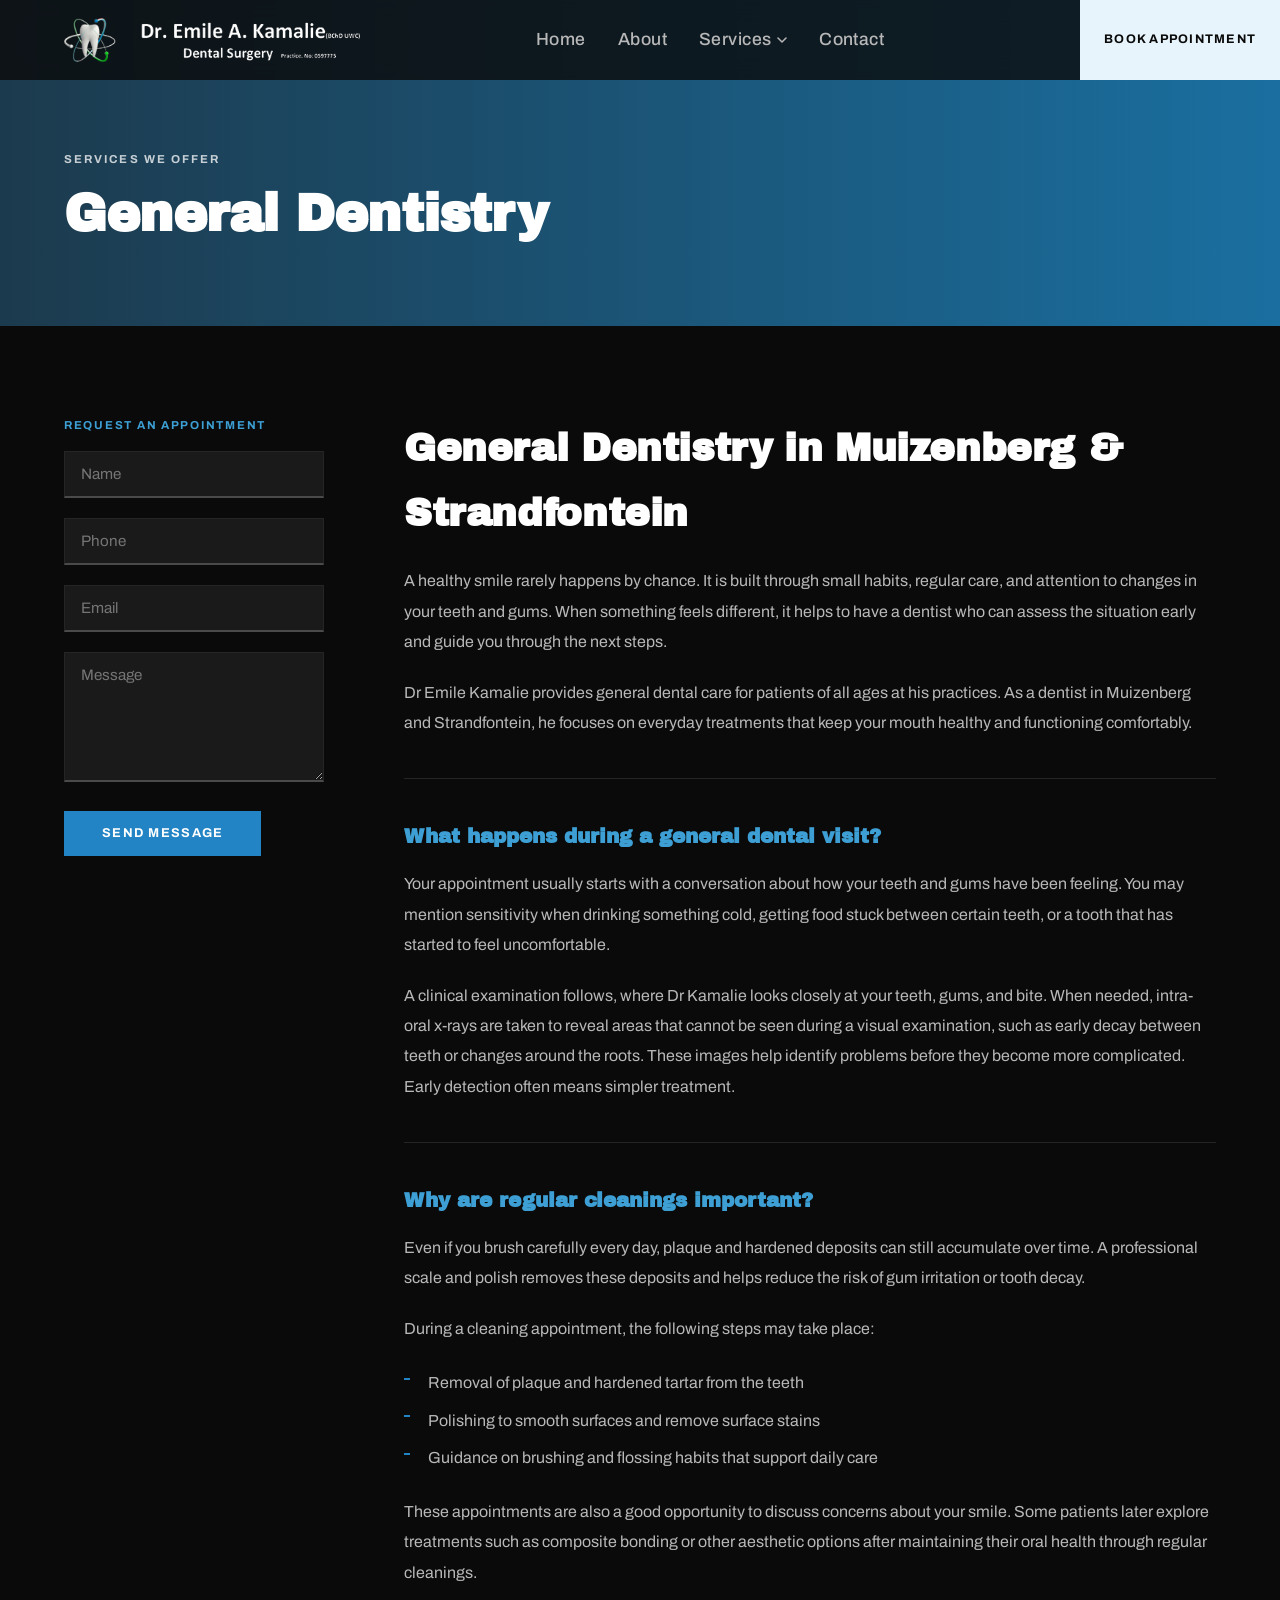
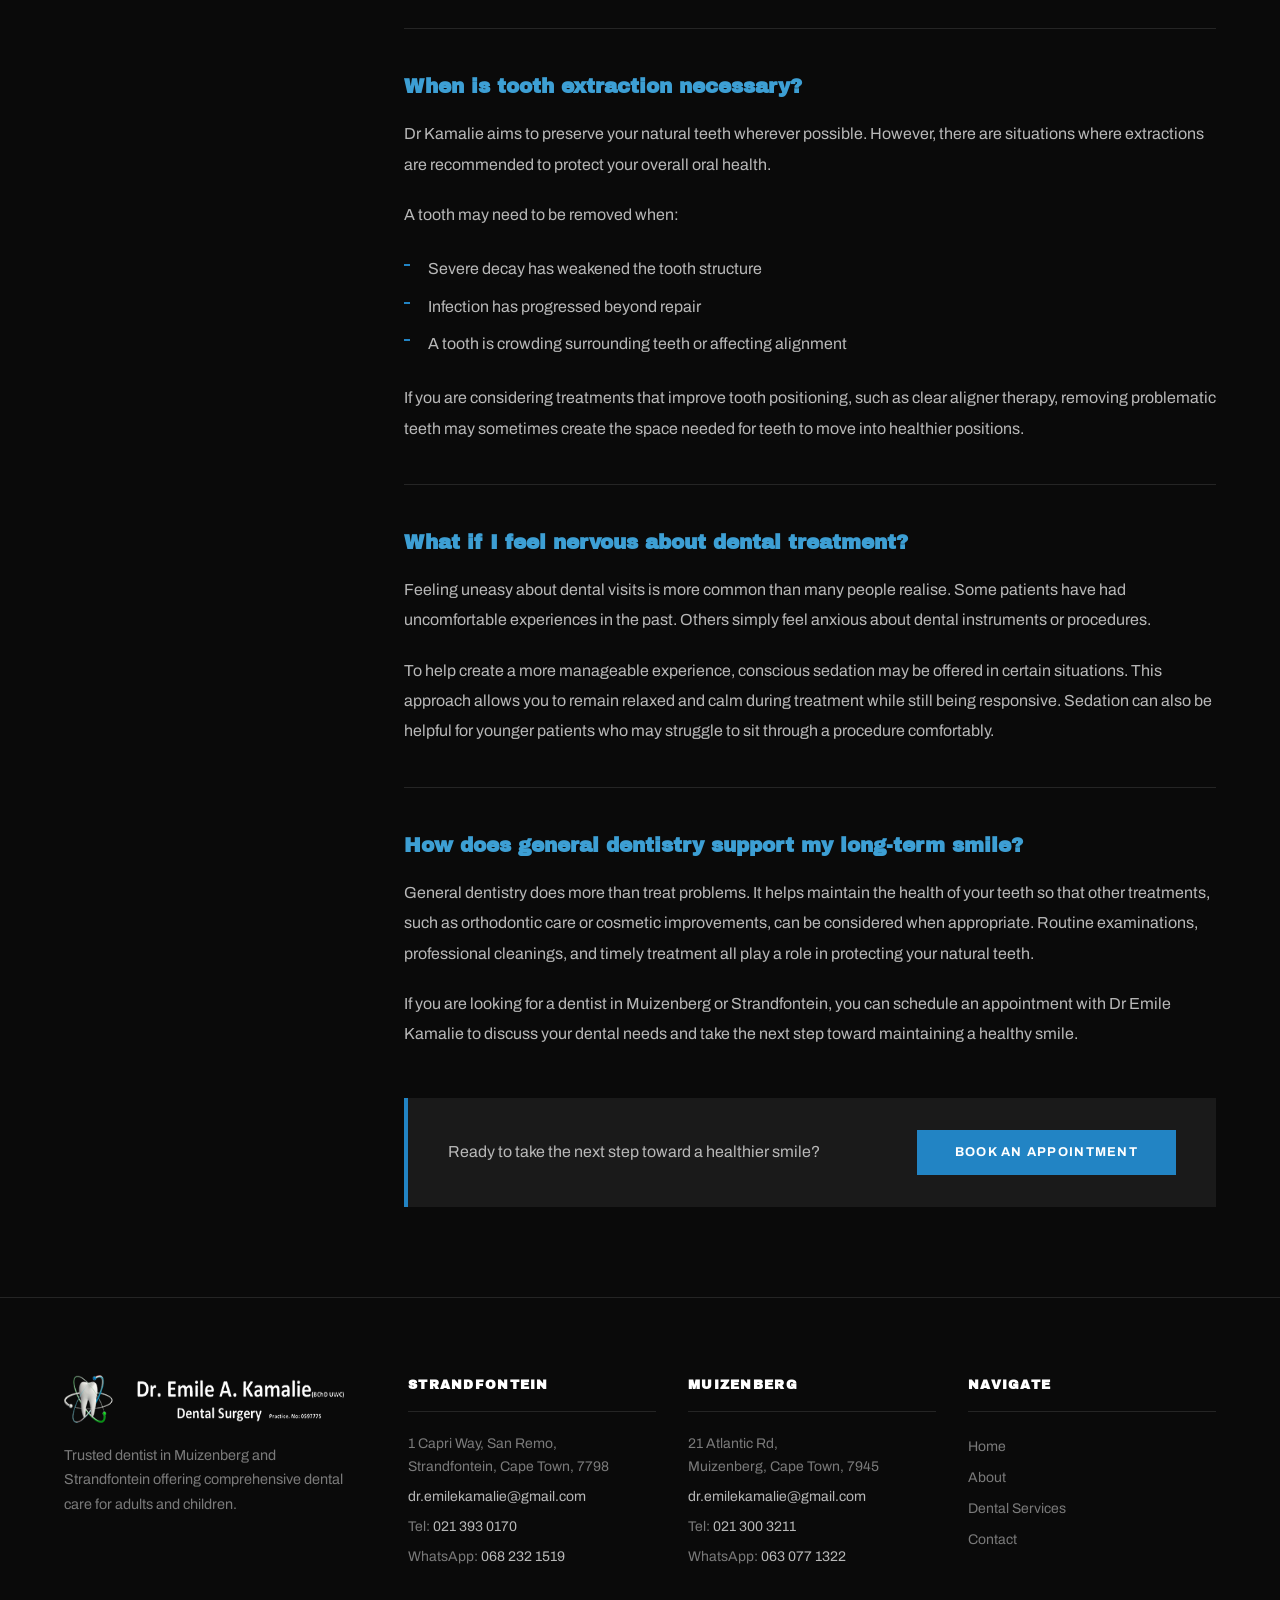
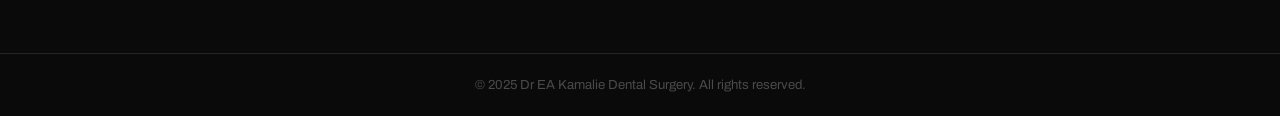
<file: services/general-dentistry.html>
<!DOCTYPE html>
<html lang="en">

<head>
  <meta charset="UTF-8">
  <meta name="viewport" content="width=device-width, initial-scale=1.0">
  <title>General Dentistry in Muizenberg & Strandfontein | Dr EA Kamalie</title>
  <meta name="description"
    content="Comprehensive general dentistry services in Muizenberg and Strandfontein. From check-ups and cleanings to extractions, we provide complete dental care for all ages.">

  <link rel="preconnect" href="https://fonts.googleapis.com">
  <link rel="preconnect" href="https://fonts.gstatic.com" crossorigin>
  <link
    href="https://fonts.googleapis.com/css2?family=Archivo+Black&family=Archivo:ital,wght@0,300;0,400;0,500;0,600;0,700;1,400&display=swap"
    rel="stylesheet">

  <link rel="stylesheet" href="../Assets/styles.css">
  <style>
    :root {
      --c-bronze: #2284c4;
      --c-bronze-light: #3d9fd4;
      --c-bronze-dark: #1a6fa0;
      --c-bronze-subtle: #e8f4fb;
    }
  </style>
</head>

<body>

  <!-- ════════════════════════════════════════════════════════
       NAVIGATION
  ════════════════════════════════════════════════════════ -->
  <nav class="nav" id="nav" role="navigation" aria-label="Main navigation">
    <div class="nav__inner">

      <!-- Logo -->
      <a href="../index.html" class="nav__logo" aria-label="Dr EA Kamalie Dental Surgery — Home">
        <img src="../Assets/images/logo-new-light.png" alt="Dr EA Kamalie Dental Surgery" class="nav__logo-img">
      </a>

      <!-- Hamburger (mobile) -->
      <button class="nav__hamburger" id="hamburger" aria-label="Open navigation menu" aria-expanded="false">
        <span></span>
        <span></span>
        <span></span>
      </button>

      <!-- Links -->
      <ul class="nav__links" id="navLinks" role="menubar">
        <li role="none"><a href="../index.html" class="nav__link" role="menuitem">Home</a></li>
        <li role="none"><a href="../about.html" class="nav__link" role="menuitem">About</a></li>

        <!-- Services dropdown -->
        <li class="nav__dd-wrap" role="none">
          <a href="#services" class="nav__link nav__link--has-dd" role="menuitem" aria-haspopup="true">
            Services
            <svg class="nav__arrow" width="10" height="6" viewBox="0 0 10 6" fill="none" aria-hidden="true">
              <path d="M1 1l4 4 4-4" stroke="currentColor" stroke-width="1.5" stroke-linecap="round"
                stroke-linejoin="round" />
            </svg>
          </a>
          <ul class="nav__dropdown" role="menu" aria-label="Services">
            <li role="none"><a href="general-dentistry.html" class="nav__dd-link" role="menuitem">General Dentistry</a>
            </li>
            <li role="none"><a href="restorative-dentistry.html" class="nav__dd-link" role="menuitem">Restorative
                Dentistry</a></li>
            <li role="none"><a href="cosmetic-dentistry.html" class="nav__dd-link" role="menuitem">Cosmetic
                Dentistry</a></li>
            <li role="none"><a href="orthodontics.html" class="nav__dd-link" role="menuitem">Orthodontics</a></li>
            <li role="none"><a href="endodontics.html" class="nav__dd-link" role="menuitem">Endodontics</a></li>
            <li role="none"><a href="paediatric-dentistry.html" class="nav__dd-link" role="menuitem">Paediatric
                Dentistry</a></li>
          </ul>
        </li>

        <li role="none"><a href="../contact.html" class="nav__link" role="menuitem">Contact</a></li>
      </ul>

      <a href="../contact.html" class="nav__cta"><span>Book Appointment</span></a>

    </div>
  </nav>



  <!-- ════════════════════════════════════════════════════════
       Title & Heading
  ════════════════════════════════════════════════════════ -->
  <section class="title-heading" aria-labelledby="contact-heading">
    <div class="title-heading__inner">
      <span class="eyebrow" style="color:rgba(255,255,255,0.75);display:inline-block;margin-bottom:0;">Services we
        offer</span>
      <h1 id="contact-heading">General Dentistry</h1>
    </div>
  </section>


  <!-- ════════════════════════════════════════════════════════
       SERVICE ARTICLE — 2-Column with Sticky TOC
  ════════════════════════════════════════════════════════ -->
  <section class="svc-article" aria-labelledby="article-heading">
    <div class="svc-article__inner">

      <!-- Sidebar TOC -->
      <aside class="svc-toc">
        <p class="svc-toc__title">Request an appointment</p>
        <form method="POST">
          <div class="form-group">
            <input type="text" name="username" placeholder="Name">
          </div>
          <div class="form-group">
            <input type="tel" name="telephone" placeholder="Phone">
          </div>
          <div class="form-group">
            <input type="email" name="emailaddress" placeholder="Email">
          </div>
          <div class="form-group">
            <textarea name="sendermessage" placeholder="Message"></textarea>
          </div>

          <button class="g-recaptcha btn btn--bronze" data-sitekey="#" data-callback="onSubmit" data-action="submit">
            Send Message
          </button>
        </form>
      </aside>

      <!-- Main body -->
      <div class="svc-body">
        <h2>General Dentistry in Muizenberg & Strandfontein</h2>
        <p>
          A healthy smile rarely happens by chance. It is built through small habits, regular care, and attention to
          changes in your teeth and gums. When something feels different, it helps to have a dentist who can assess the
          situation early and guide you through the next steps.
        </p>
        <p>
          Dr Emile Kamalie provides general dental care for patients of all ages at his practices. As a dentist in
          Muizenberg and Strandfontein, he focuses on everyday treatments that keep your mouth healthy and functioning
          comfortably.
        </p>

        <h3>What happens during a general dental visit?</h3>
        <p>
          Your appointment usually starts with a conversation about how your teeth and gums have been feeling. You may
          mention sensitivity when drinking something cold, getting food stuck between certain teeth, or a tooth that
          has started to feel uncomfortable.
        </p>
        <p>
          A clinical examination follows, where Dr Kamalie looks closely at your teeth, gums, and bite. When needed,
          intra-oral x-rays are taken to reveal areas that cannot be seen during a visual examination, such as early
          decay between teeth or changes around the roots. These images help identify problems before they become more
          complicated. Early detection often means simpler treatment.
        </p>

        <h3>Why are regular cleanings important?</h3>
        <p>
          Even if you brush carefully every day, plaque and hardened deposits can still accumulate over time. A
          professional scale and polish removes these deposits and helps reduce the risk of gum irritation or <a
            href="restorative-Dentistry.html">tooth decay.</a></p>

        <p>During a cleaning appointment, the following steps may take place:</p>

        <ul>
          <li>Removal of plaque and hardened tartar from the teeth</li>
          <li>Polishing to smooth surfaces and remove surface stains</li>
          <li>Guidance on brushing and flossing habits that support daily care</li>
        </ul>

        <p>These appointments are also a good opportunity to discuss concerns about your smile. Some patients later
          explore treatments such as <a href="cosmetic-dentistry.html">composite bonding</a> or other aesthetic options
          after maintaining their oral health through regular cleanings.</p>

        <h3>When is tooth extraction necessary?</h3>

        <p>Dr Kamalie aims to preserve your natural teeth wherever possible. However, there are situations where
          extractions are recommended to protect your overall oral health.</p>
        <p>A tooth may need to be removed when:</p>

        <ul>
          <li>Severe decay has weakened the tooth structure</li>
          <li>Infection has progressed beyond repair</li>
          <li>A tooth is crowding surrounding teeth or affecting alignment</li>
        </ul>

        <p>If you are considering treatments that improve tooth positioning, such as <a href="orthodontics.html">clear
            aligner</a> therapy, removing problematic teeth may sometimes create the space needed for teeth to move into
          healthier positions.</p>

        <h3>What if I feel nervous about dental treatment?</h3>

        <p>Feeling uneasy about dental visits is more common than many people realise. Some patients have had
          uncomfortable experiences in the past. Others simply feel anxious about dental instruments or procedures. </p>

        <p>To help create a more manageable experience, conscious sedation may be offered in certain situations. This
          approach allows you to remain relaxed and calm during treatment while still being responsive. Sedation can
          also be helpful for younger patients who may struggle to sit through a procedure comfortably. </p>

        <h3>How does general dentistry support my long-term smile?</h3>

        <p>General dentistry does more than treat problems. It helps maintain the health of your teeth so that other
          treatments, such as orthodontic care or cosmetic improvements, can be considered when appropriate.
          Routine examinations, professional cleanings, and timely treatment all play a role in protecting your natural
          teeth. </p>

        <p>If you are looking for a dentist in Muizenberg or Strandfontein, you can <a
            href="../contact.html">schedule</a> an appointment with Dr Emile Kamalie to discuss your dental needs and take the next step toward maintaining a healthy smile.</p>


        <div class="svc-cta">
          <p>Ready to take the next step toward a healthier smile?</p>
          <a href="../contact.html" class="btn btn--bronze">Book an Appointment</a>
        </div>
      </div>

    </div>
  </section>


  <!-- ════════════════════════════════════════════════════════
       FOOTER
  ════════════════════════════════════════════════════════ -->
  <footer class="footer" role="contentinfo">
    <div class="footer__main">

      <!-- Brand -->
      <div class="footer__brand">
        <a href="../index.html" class="footer__brand-logo" aria-label="Dr EA Kamalie Dental Surgery">
          <img src="../Assets/images/logo-new-light.png" alt="Dr EA Kamalie Dental Surgery" class="footer__logo-img">
        </a>
        <p class="footer__tagline">
          Trusted dentist in Muizenberg and Strandfontein offering comprehensive dental care for adults and children.
        </p>
      </div>

      <!-- Location & Nav columns -->
      <div class="footer__cols">

        <!-- Strandfontein -->
        <div class="footer__col">
          <h3 class="footer__col-title">Strandfontein</h3>
          <address>
            <p>1 Capri Way, San Remo,<br>Strandfontein, Cape Town, 7798</p>
            <p><a href="mailto:dr.emilekamalie@gmail.com">dr.emilekamalie@gmail.com</a></p>
            <p>Tel: <a href="tel:0213930170">021 393 0170</a></p>
            <p>WhatsApp: <a href="https://wa.me/27682321519">068 232 1519</a></p>
          </address>
        </div>

        <!-- Muizenberg -->
        <div class="footer__col">
          <h3 class="footer__col-title">Muizenberg</h3>
          <address>
            <p>21 Atlantic Rd,<br>Muizenberg, Cape Town, 7945</p>
            <p><a href="mailto:dr.emilekamalie@gmail.com">dr.emilekamalie@gmail.com</a></p>
            <p>Tel: <a href="tel:0213003211">021 300 3211</a></p>
            <p>WhatsApp: <a href="https://wa.me/27630771322">063 077 1322</a></p>
          </address>
        </div>

        <!-- Navigation -->
        <div class="footer__col">
          <h3 class="footer__col-title">Navigate</h3>
          <nav aria-label="Footer navigation">
            <ul class="footer__nav-links">
              <li><a href="../index.html">Home</a></li>
              <li><a href="../about.html">About</a></li>
              <li><a href="general-dentistry.html">Dental Services</a></li>
              <li><a href="../contact.html">Contact</a></li>
            </ul>
          </nav>
        </div>

      </div>
    </div>

    <div class="footer__bottom">
      <p>&copy; 2025 Dr EA Kamalie Dental Surgery. All rights reserved.</p>
    </div>
  </footer>

  <script src="../Assets/main.js"></script>
</body>

</html>
</file>
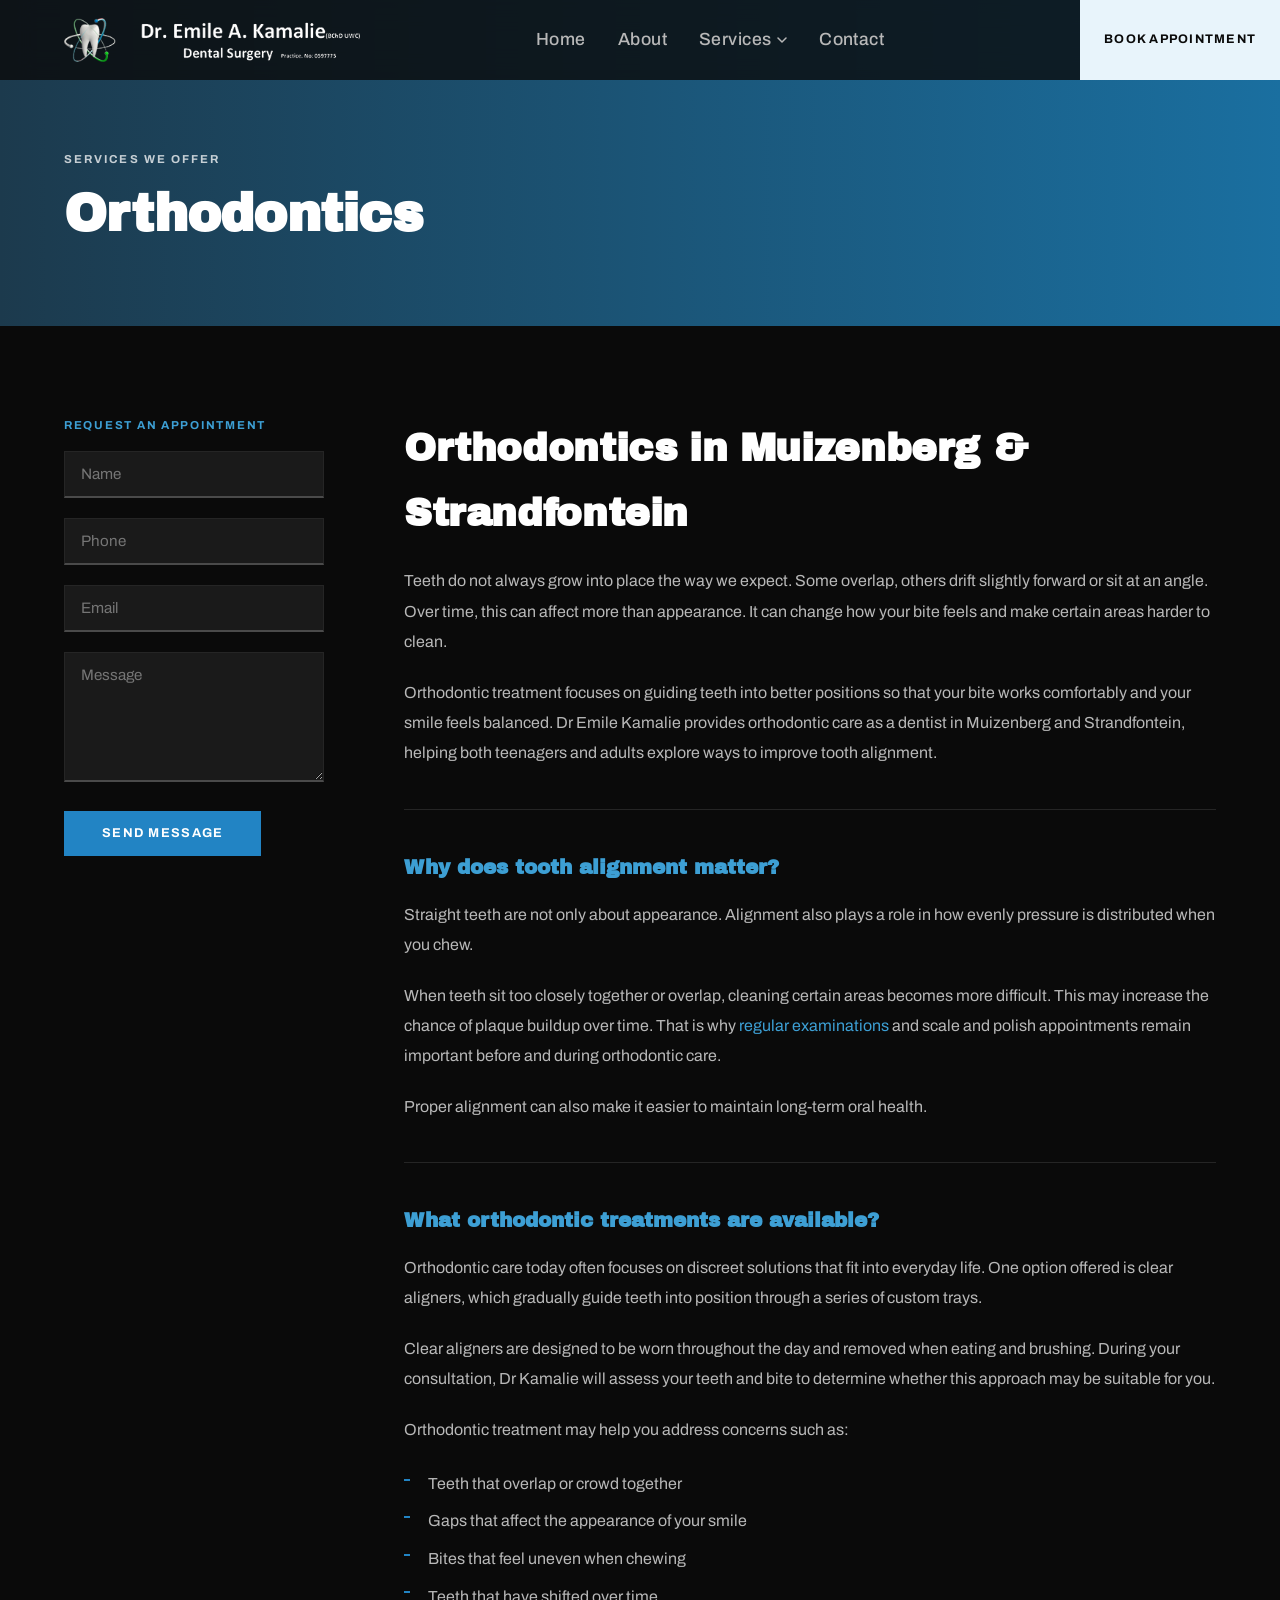
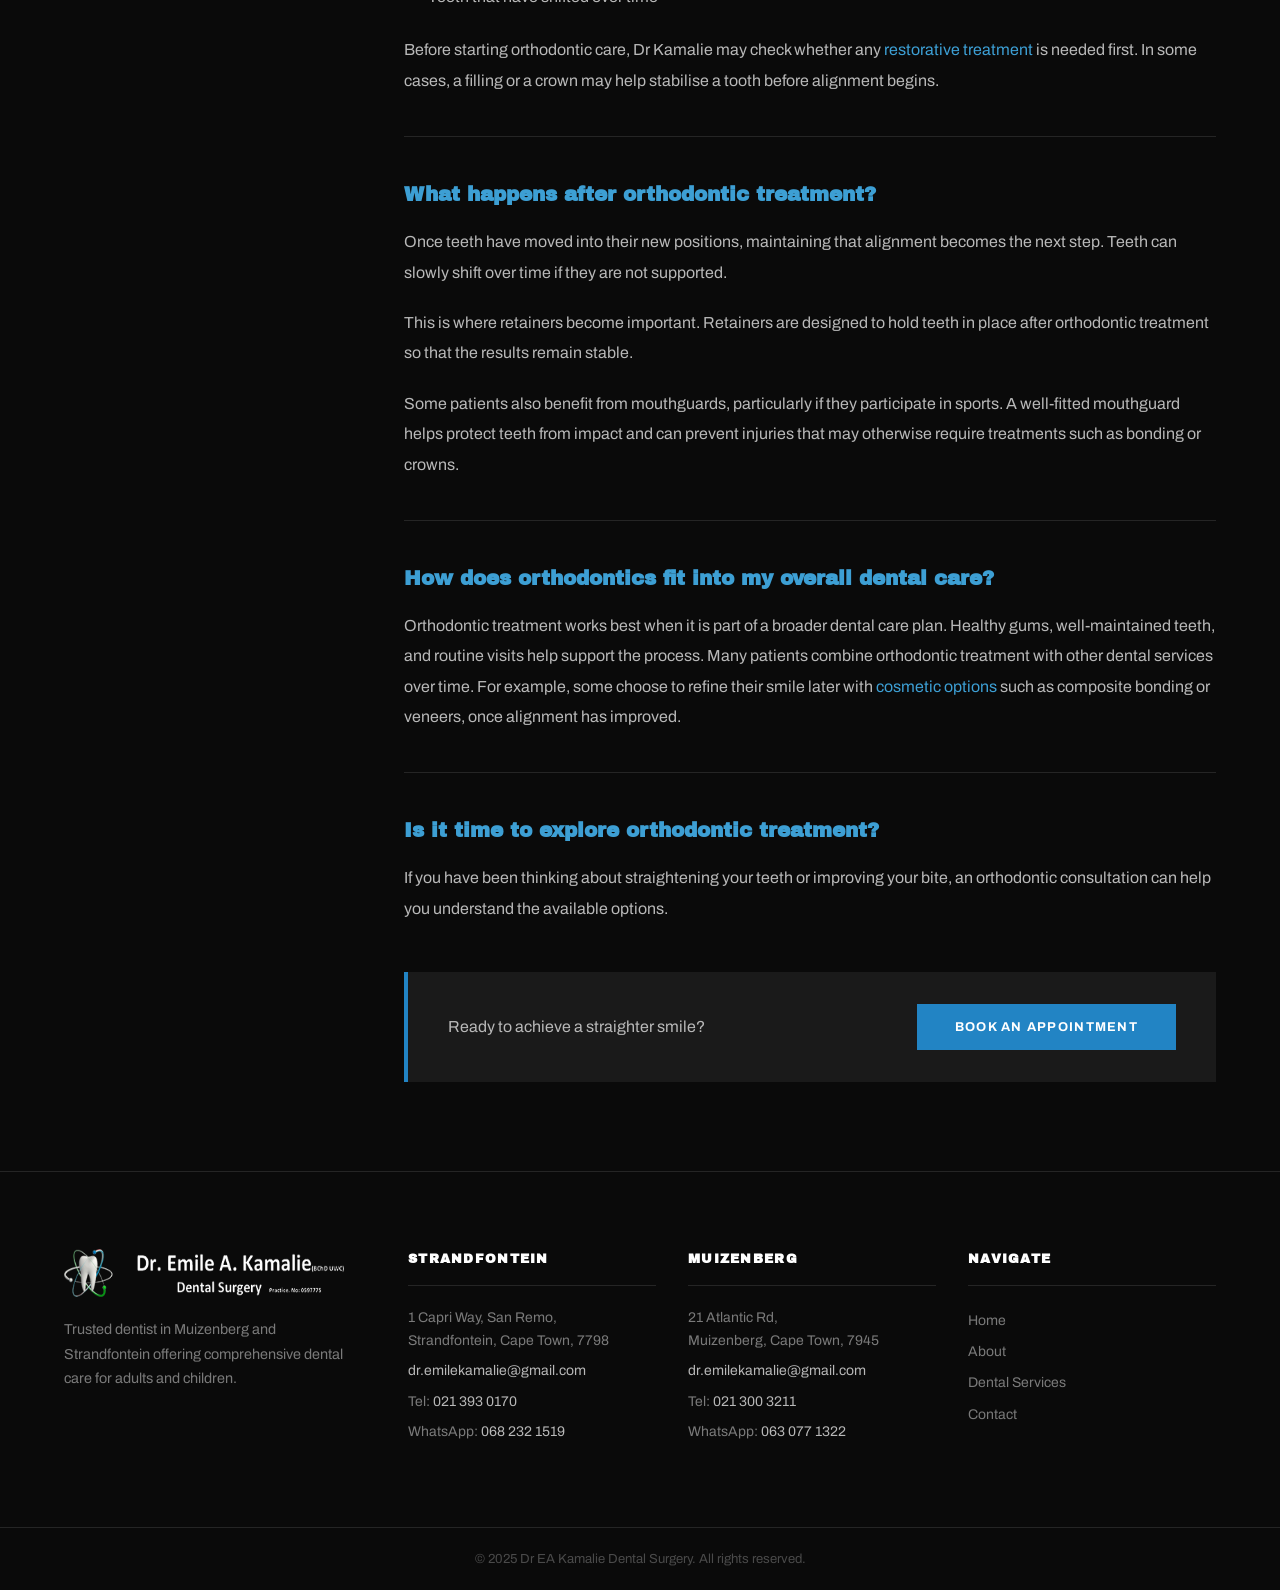
<file: services/orthodontics.html>
<!DOCTYPE html>
<html lang="en">

<head>
  <meta charset="UTF-8">
  <meta name="viewport" content="width=device-width, initial-scale=1.0">
  <title>Orthodontics in Muizenberg & Strandfontein | Dr EA Kamalie</title>
  <meta name="description" content="Orthodontic treatment with clear aligners in Muizenberg and Strandfontein. Straighten your teeth and improve your bite with Dr Emile Kamalie.">

  <link rel="preconnect" href="https://fonts.googleapis.com">
  <link rel="preconnect" href="https://fonts.gstatic.com" crossorigin>
  <link href="https://fonts.googleapis.com/css2?family=Archivo+Black&family=Archivo:ital,wght@0,300;0,400;0,500;0,600;0,700;1,400&display=swap" rel="stylesheet">

  <link rel="stylesheet" href="../Assets/styles.css">
  <style>
    :root {
      --c-bronze: #2284c4;
      --c-bronze-light: #3d9fd4;
      --c-bronze-dark: #1a6fa0;
      --c-bronze-subtle: #e8f4fb;
    }
  </style>
</head>

<body>

  <!-- NAVIGATION -->
  <nav class="nav" id="nav" role="navigation" aria-label="Main navigation">
    <div class="nav__inner">
      <a href="../index.html" class="nav__logo" aria-label="Dr EA Kamalie Dental Surgery — Home">
        <img src="../Assets/images/logo-new-light.png" alt="Dr EA Kamalie Dental Surgery" class="nav__logo-img">
      </a>

      <button class="nav__hamburger" id="hamburger" aria-label="Open navigation menu" aria-expanded="false">
        <span></span>
        <span></span>
        <span></span>
      </button>

      <ul class="nav__links" id="navLinks" role="menubar">
        <li role="none"><a href="../index.html" class="nav__link" role="menuitem">Home</a></li>
        <li role="none"><a href="../about.html" class="nav__link" role="menuitem">About</a></li>

        <li class="nav__dd-wrap" role="none">
          <a href="#services" class="nav__link nav__link--has-dd" role="menuitem" aria-haspopup="true">
            Services
            <svg class="nav__arrow" width="10" height="6" viewBox="0 0 10 6" fill="none" aria-hidden="true">
              <path d="M1 1l4 4 4-4" stroke="currentColor" stroke-width="1.5" stroke-linecap="round" stroke-linejoin="round" />
            </svg>
          </a>
          <ul class="nav__dropdown" role="menu" aria-label="Services">
            <li role="none"><a href="general-dentistry.html" class="nav__dd-link" role="menuitem">General Dentistry</a></li>
            <li role="none"><a href="restorative-dentistry.html" class="nav__dd-link" role="menuitem">Restorative Dentistry</a></li>
            <li role="none"><a href="cosmetic-dentistry.html" class="nav__dd-link" role="menuitem">Cosmetic Dentistry</a></li>
            <li role="none"><a href="orthodontics.html" class="nav__dd-link" role="menuitem">Orthodontics</a></li>
            <li role="none"><a href="endodontics.html" class="nav__dd-link" role="menuitem">Endodontics</a></li>
            <li role="none"><a href="paediatric-dentistry.html" class="nav__dd-link" role="menuitem">Paediatric Dentistry</a></li>
          </ul>
        </li>

        <li role="none"><a href="../contact.html" class="nav__link" role="menuitem">Contact</a></li>
      </ul>

      <a href="../contact.html" class="nav__cta"><span>Book Appointment</span></a>
    </div>
  </nav>

  <!-- TITLE & HEADING -->
  <section class="title-heading" aria-labelledby="service-heading">
    <div class="title-heading__inner">
      <span class="eyebrow" style="color:rgba(255,255,255,0.75);display:inline-block;margin-bottom:0;">Services we offer</span>
      <h1 id="service-heading">Orthodontics</h1>
    </div>
  </section>

  <!-- SERVICE ARTICLE -->
  <section class="svc-article" aria-labelledby="article-heading">
    <div class="svc-article__inner">

      <aside class="svc-toc">
        <p class="svc-toc__title">Request an appointment</p>
        <form method="POST">
          <div class="form-group">
            <input type="text" name="username" placeholder="Name">
          </div>
          <div class="form-group">
            <input type="tel" name="telephone" placeholder="Phone">
          </div>
          <div class="form-group">
            <input type="email" name="emailaddress" placeholder="Email">
          </div>
          <div class="form-group">
            <textarea name="sendermessage" placeholder="Message"></textarea>
          </div>
          <button class="g-recaptcha btn btn--bronze" data-sitekey="#" data-callback="onSubmit" data-action="submit">
            Send Message
          </button>
        </form>
      </aside>

      <div class="svc-body">
        <h2 id="article-heading">Orthodontics in Muizenberg & Strandfontein</h2>

        <p>
          Teeth do not always grow into place the way we expect. Some overlap, others drift slightly forward or sit at an angle. Over time, this can affect more than appearance. It can change how your bite feels and make certain areas harder to clean.
        </p>

        <p>
          Orthodontic treatment focuses on guiding teeth into better positions so that your bite works comfortably and your smile feels balanced. Dr Emile Kamalie provides orthodontic care as a dentist in Muizenberg and Strandfontein, helping both teenagers and adults explore ways to improve tooth alignment.
        </p>

        <h3>Why does tooth alignment matter?</h3>

        <p>
          Straight teeth are not only about appearance. Alignment also plays a role in how evenly pressure is distributed when you chew.
        </p>

        <p>
          When teeth sit too closely together or overlap, cleaning certain areas becomes more difficult. This may increase the chance of plaque buildup over time. That is why <a href="general-dentistry.html" class="svc-link">regular examinations</a> and scale and polish appointments remain important before and during orthodontic care.
        </p>

        <p>
          Proper alignment can also make it easier to maintain long-term oral health.
        </p>

        <h3>What orthodontic treatments are available?</h3>

        <p>
          Orthodontic care today often focuses on discreet solutions that fit into everyday life. One option offered is clear aligners, which gradually guide teeth into position through a series of custom trays.
        </p>

        <p>
          Clear aligners are designed to be worn throughout the day and removed when eating and brushing. During your consultation, Dr Kamalie will assess your teeth and bite to determine whether this approach may be suitable for you.
        </p>

        <p>Orthodontic treatment may help you address concerns such as:</p>
        <ul>
          <li>Teeth that overlap or crowd together</li>
          <li>Gaps that affect the appearance of your smile</li>
          <li>Bites that feel uneven when chewing</li>
          <li>Teeth that have shifted over time</li>
        </ul>

        <p>
          Before starting orthodontic care, Dr Kamalie may check whether any <a href="restorative-dentistry.html" class="svc-link">restorative treatment</a> is needed first. In some cases, a filling or a crown may help stabilise a tooth before alignment begins.
        </p>

        <h3>What happens after orthodontic treatment?</h3>

        <p>
          Once teeth have moved into their new positions, maintaining that alignment becomes the next step. Teeth can slowly shift over time if they are not supported.
        </p>

        <p>
          This is where retainers become important. Retainers are designed to hold teeth in place after orthodontic treatment so that the results remain stable.
        </p>

        <p>
          Some patients also benefit from mouthguards, particularly if they participate in sports. A well-fitted mouthguard helps protect teeth from impact and can prevent injuries that may otherwise require treatments such as bonding or crowns.
        </p>

        <h3>How does orthodontics fit into my overall dental care?</h3>

        <p>
          Orthodontic treatment works best when it is part of a broader dental care plan. Healthy gums, well-maintained teeth, and routine visits help support the process. Many patients combine orthodontic treatment with other dental services over time. For example, some choose to refine their smile later with <a href="cosmetic-dentistry.html" class="svc-link">cosmetic options</a> such as composite bonding or veneers, once alignment has improved.
        </p>

        <h3>Is it time to explore orthodontic treatment?</h3>

        <p>
          If you have been thinking about straightening your teeth or improving your bite, an orthodontic consultation can help you understand the available options.
        </p>

        <div class="svc-cta">
          <p>Ready to achieve a straighter smile?</p>
          <a href="../contact.html" class="btn btn--bronze">Book an Appointment</a>
        </div>
      </div>

    </div>
  </section>

  <!-- FOOTER -->
  <footer class="footer" role="contentinfo">
    <div class="footer__main">
      <div class="footer__brand">
        <a href="../index.html" class="footer__brand-logo" aria-label="Dr EA Kamalie Dental Surgery">
          <img src="../Assets/images/logo-new-light.png" alt="Dr EA Kamalie Dental Surgery" class="footer__logo-img">
        </a>
        <p class="footer__tagline">
          Trusted dentist in Muizenberg and Strandfontein offering comprehensive dental care for adults and children.
        </p>
      </div>

      <div class="footer__cols">
        <div class="footer__col">
          <h3 class="footer__col-title">Strandfontein</h3>
          <address>
            <p>1 Capri Way, San Remo,<br>Strandfontein, Cape Town, 7798</p>
            <p><a href="mailto:dr.emilekamalie@gmail.com">dr.emilekamalie@gmail.com</a></p>
            <p>Tel: <a href="tel:0213930170">021 393 0170</a></p>
            <p>WhatsApp: <a href="https://wa.me/27682321519">068 232 1519</a></p>
          </address>
        </div>

        <div class="footer__col">
          <h3 class="footer__col-title">Muizenberg</h3>
          <address>
            <p>21 Atlantic Rd,<br>Muizenberg, Cape Town, 7945</p>
            <p><a href="mailto:dr.emilekamalie@gmail.com">dr.emilekamalie@gmail.com</a></p>
            <p>Tel: <a href="tel:0213003211">021 300 3211</a></p>
            <p>WhatsApp: <a href="https://wa.me/27630771322">063 077 1322</a></p>
          </address>
        </div>

        <div class="footer__col">
          <h3 class="footer__col-title">Navigate</h3>
          <nav aria-label="Footer navigation">
            <ul class="footer__nav-links">
              <li><a href="../index.html">Home</a></li>
              <li><a href="../about.html">About</a></li>
              <li><a href="general-dentistry.html">Dental Services</a></li>
              <li><a href="../contact.html">Contact</a></li>
            </ul>
          </nav>
        </div>
      </div>
    </div>

    <div class="footer__bottom">
      <p>&copy; 2025 Dr EA Kamalie Dental Surgery. All rights reserved.</p>
    </div>
  </footer>

  <script src="../Assets/main.js"></script>
</body>
</html>
</file>
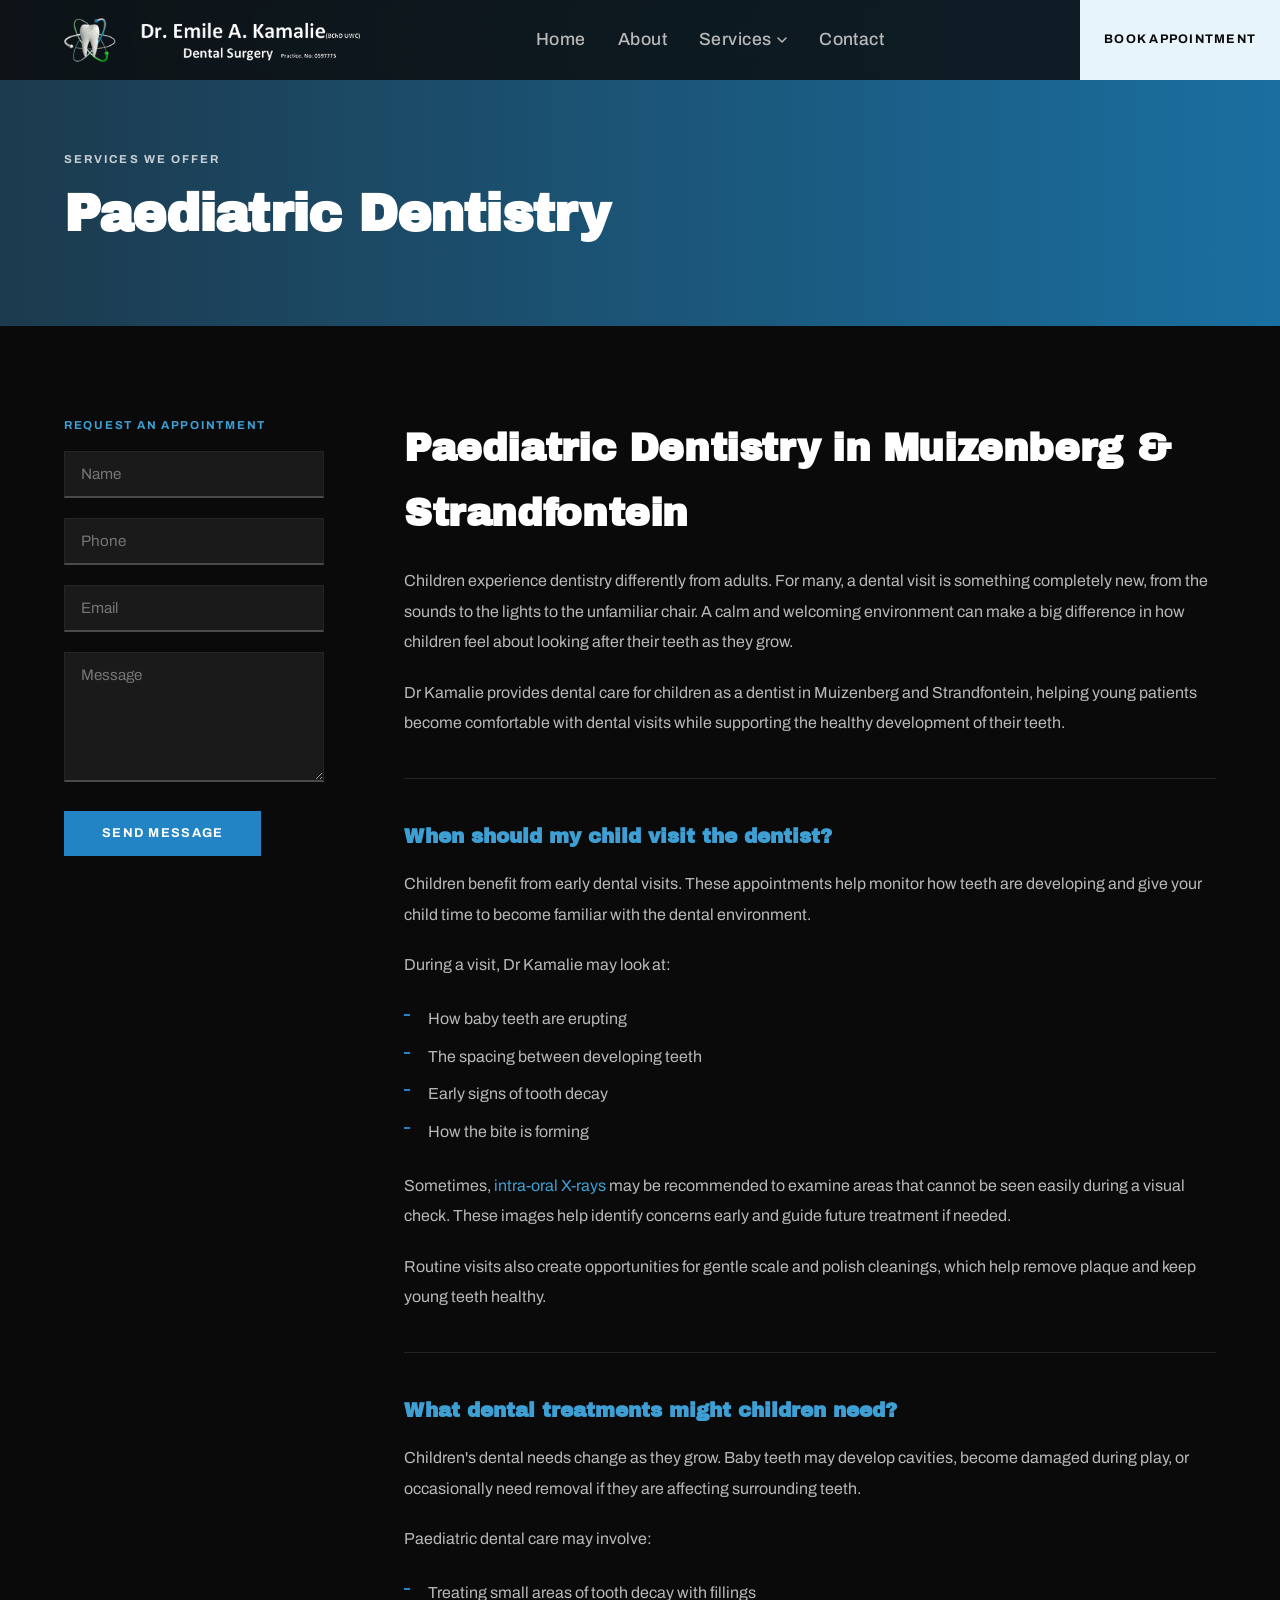
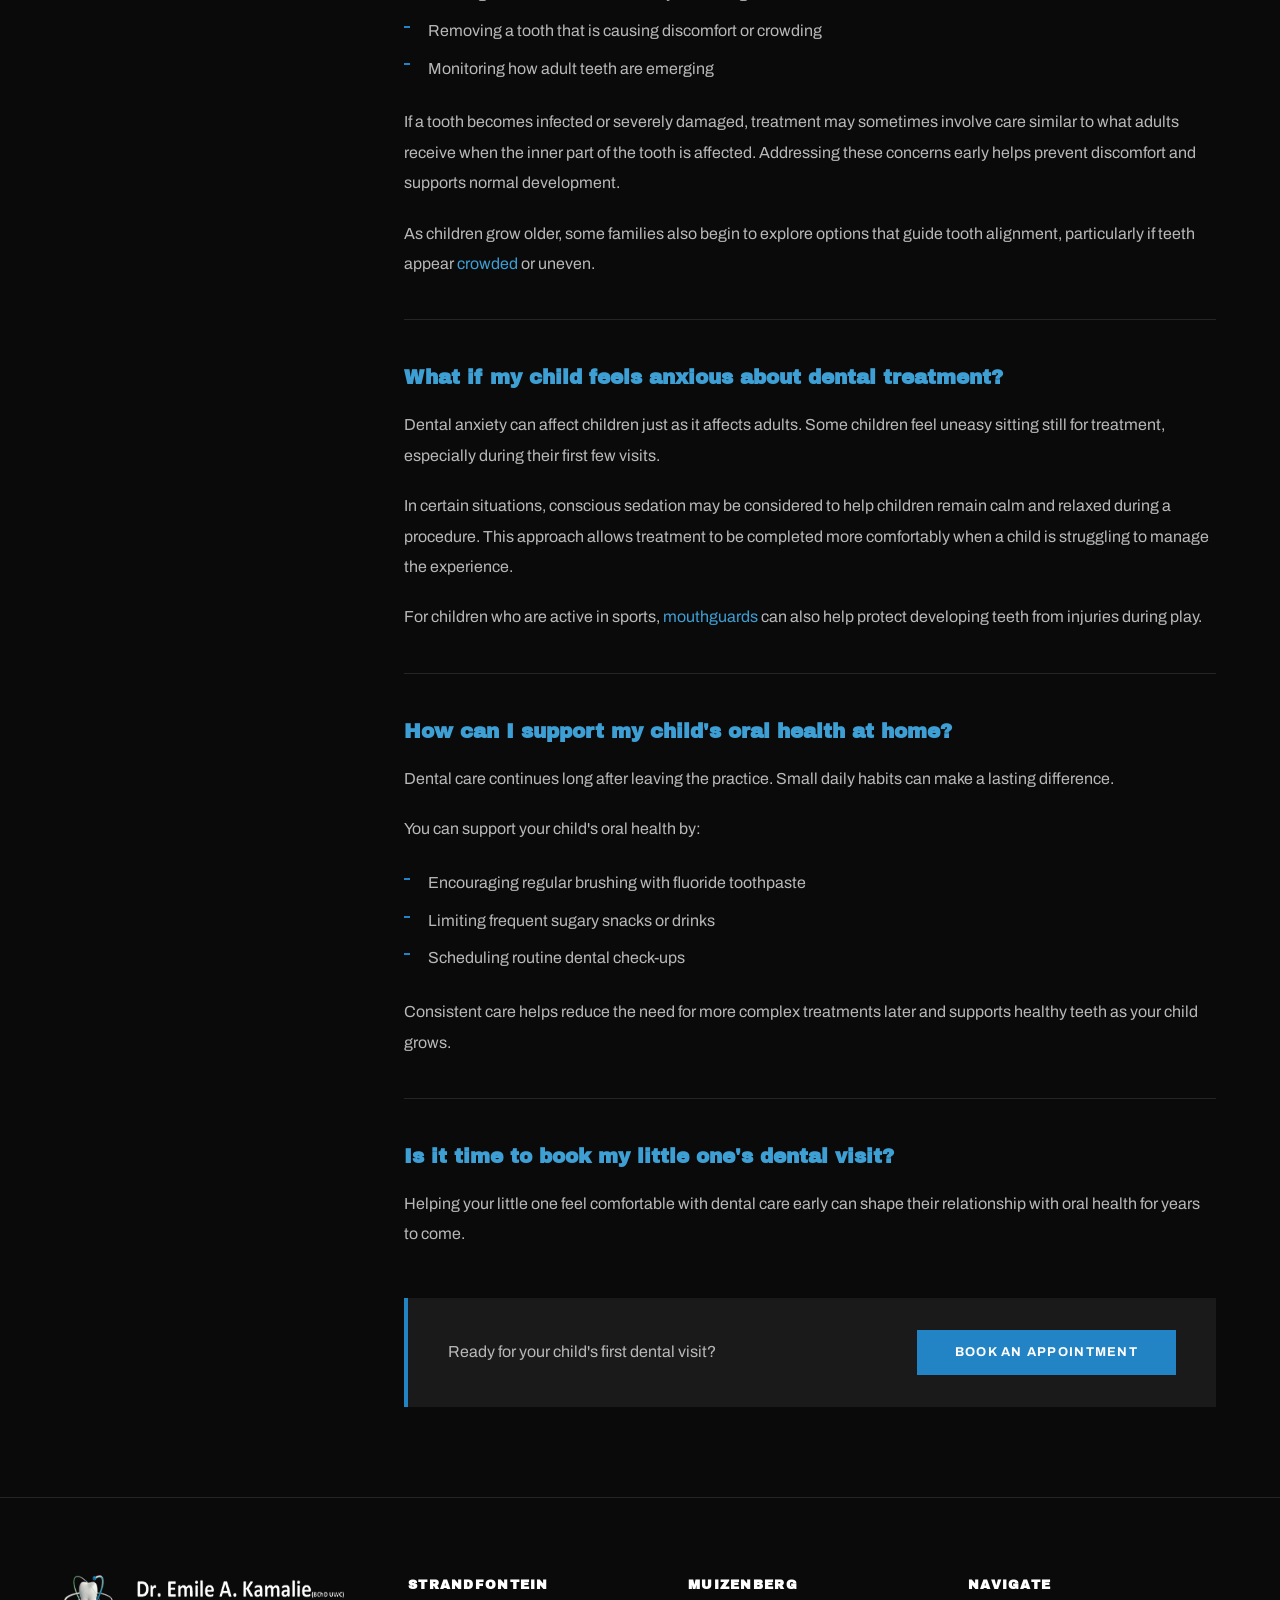
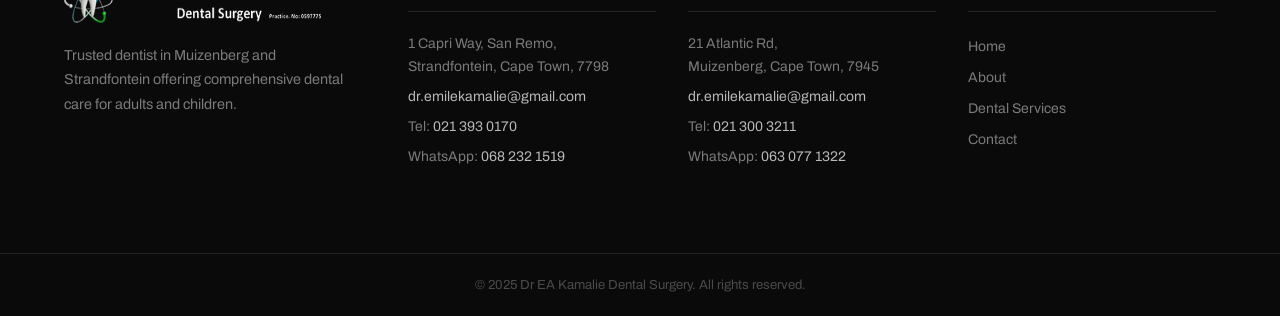
<file: services/paediatric-dentistry.html>
<!DOCTYPE html>
<html lang="en">

<head>
  <meta charset="UTF-8">
  <meta name="viewport" content="width=device-width, initial-scale=1.0">
  <title>Paediatric Dentistry in Muizenberg & Strandfontein | Dr EA Kamalie</title>
  <meta name="description" content="Pediatric dental care for children in Muizenberg and Strandfontein. Gentle, comfortable dental visits for kids. Book your child's appointment today.">

  <link rel="preconnect" href="https://fonts.googleapis.com">
  <link rel="preconnect" href="https://fonts.gstatic.com" crossorigin>
  <link href="https://fonts.googleapis.com/css2?family=Archivo+Black&family=Archivo:ital,wght@0,300;0,400;0,500;0,600;0,700;1,400&display=swap" rel="stylesheet">

  <link rel="stylesheet" href="../Assets/styles.css">
  <style>
    :root {
      --c-bronze: #2284c4;
      --c-bronze-light: #3d9fd4;
      --c-bronze-dark: #1a6fa0;
      --c-bronze-subtle: #e8f4fb;
    }
  </style>
</head>

<body>

  <!-- NAVIGATION -->
  <nav class="nav" id="nav" role="navigation" aria-label="Main navigation">
    <div class="nav__inner">
      <a href="../index.html" class="nav__logo" aria-label="Dr EA Kamalie Dental Surgery — Home">
        <img src="../Assets/images/logo-new-light.png" alt="Dr EA Kamalie Dental Surgery" class="nav__logo-img">
      </a>

      <button class="nav__hamburger" id="hamburger" aria-label="Open navigation menu" aria-expanded="false">
        <span></span>
        <span></span>
        <span></span>
      </button>

      <ul class="nav__links" id="navLinks" role="menubar">
        <li role="none"><a href="../index.html" class="nav__link" role="menuitem">Home</a></li>
        <li role="none"><a href="../about.html" class="nav__link" role="menuitem">About</a></li>

        <li class="nav__dd-wrap" role="none">
          <a href="#services" class="nav__link nav__link--has-dd" role="menuitem" aria-haspopup="true">
            Services
            <svg class="nav__arrow" width="10" height="6" viewBox="0 0 10 6" fill="none" aria-hidden="true">
              <path d="M1 1l4 4 4-4" stroke="currentColor" stroke-width="1.5" stroke-linecap="round" stroke-linejoin="round" />
            </svg>
          </a>
          <ul class="nav__dropdown" role="menu" aria-label="Services">
            <li role="none"><a href="general-dentistry.html" class="nav__dd-link" role="menuitem">General Dentistry</a></li>
            <li role="none"><a href="restorative-dentistry.html" class="nav__dd-link" role="menuitem">Restorative Dentistry</a></li>
            <li role="none"><a href="cosmetic-dentistry.html" class="nav__dd-link" role="menuitem">Cosmetic Dentistry</a></li>
            <li role="none"><a href="orthodontics.html" class="nav__dd-link" role="menuitem">Orthodontics</a></li>
            <li role="none"><a href="endodontics.html" class="nav__dd-link" role="menuitem">Endodontics</a></li>
            <li role="none"><a href="paediatric-dentistry.html" class="nav__dd-link" role="menuitem">Paediatric Dentistry</a></li>
          </ul>
        </li>

        <li role="none"><a href="../contact.html" class="nav__link" role="menuitem">Contact</a></li>
      </ul>

      <a href="../contact.html" class="nav__cta"><span>Book Appointment</span></a>
    </div>
  </nav>

  <!-- TITLE & HEADING -->
  <section class="title-heading" aria-labelledby="service-heading">
    <div class="title-heading__inner">
      <span class="eyebrow" style="color:rgba(255,255,255,0.75);display:inline-block;margin-bottom:0;">Services we offer</span>
      <h1 id="service-heading">Paediatric Dentistry</h1>
    </div>
  </section>

  <!-- SERVICE ARTICLE -->
  <section class="svc-article" aria-labelledby="article-heading">
    <div class="svc-article__inner">

      <aside class="svc-toc">
        <p class="svc-toc__title">Request an appointment</p>
        <form method="POST">
          <div class="form-group">
            <input type="text" name="username" placeholder="Name">
          </div>
          <div class="form-group">
            <input type="tel" name="telephone" placeholder="Phone">
          </div>
          <div class="form-group">
            <input type="email" name="emailaddress" placeholder="Email">
          </div>
          <div class="form-group">
            <textarea name="sendermessage" placeholder="Message"></textarea>
          </div>
          <button class="g-recaptcha btn btn--bronze" data-sitekey="#" data-callback="onSubmit" data-action="submit">
            Send Message
          </button>
        </form>
      </aside>

      <div class="svc-body">
        <h2 id="article-heading">Paediatric Dentistry in Muizenberg & Strandfontein</h2>

        <p>
          Children experience dentistry differently from adults. For many, a dental visit is something completely new, from the sounds to the lights to the unfamiliar chair. A calm and welcoming environment can make a big difference in how children feel about looking after their teeth as they grow.
        </p>

        <p>
          Dr Kamalie provides dental care for children as a dentist in Muizenberg and Strandfontein, helping young patients become comfortable with dental visits while supporting the healthy development of their teeth.
        </p>

        <h3>When should my child visit the dentist?</h3>

        <p>
          Children benefit from early dental visits. These appointments help monitor how teeth are developing and give your child time to become familiar with the dental environment.
        </p>

        <p>During a visit, Dr Kamalie may look at:</p>
        <ul>
          <li>How baby teeth are erupting</li>
          <li>The spacing between developing teeth</li>
          <li>Early signs of tooth decay</li>
          <li>How the bite is forming</li>
        </ul>

        <p>
          Sometimes, <a href="general-dentistry.html" class="svc-link">intra-oral X-rays</a> may be recommended to examine areas that cannot be seen easily during a visual check. These images help identify concerns early and guide future treatment if needed.
        </p>

        <p>
          Routine visits also create opportunities for gentle scale and polish cleanings, which help remove plaque and keep young teeth healthy.
        </p>

        <h3>What dental treatments might children need?</h3>

        <p>
          Children's dental needs change as they grow. Baby teeth may develop cavities, become damaged during play, or occasionally need removal if they are affecting surrounding teeth.
        </p>

        <p>Paediatric dental care may involve:</p>
        <ul>
          <li>Treating small areas of tooth decay with fillings</li>
          <li>Removing a tooth that is causing discomfort or crowding</li>
          <li>Monitoring how adult teeth are emerging</li>
        </ul>

        <p>
          If a tooth becomes infected or severely damaged, treatment may sometimes involve care similar to what adults receive when the inner part of the tooth is affected. Addressing these concerns early helps prevent discomfort and supports normal development.
        </p>

        <p>
          As children grow older, some families also begin to explore options that guide tooth alignment, particularly if teeth appear <a href="restorative-dentistry.html" class="svc-link">crowded</a> or uneven.
        </p>

        <h3>What if my child feels anxious about dental treatment?</h3>

        <p>
          Dental anxiety can affect children just as it affects adults. Some children feel uneasy sitting still for treatment, especially during their first few visits.
        </p>

        <p>
          In certain situations, conscious sedation may be considered to help children remain calm and relaxed during a procedure. This approach allows treatment to be completed more comfortably when a child is struggling to manage the experience.
        </p>

        <p>
          For children who are active in sports, <a href="orthodontics.html" class="svc-link">mouthguards</a> can also help protect developing teeth from injuries during play.
        </p>

        <h3>How can I support my child's oral health at home?</h3>

        <p>
          Dental care continues long after leaving the practice. Small daily habits can make a lasting difference.
        </p>

        <p>You can support your child's oral health by:</p>
        <ul>
          <li>Encouraging regular brushing with fluoride toothpaste</li>
          <li>Limiting frequent sugary snacks or drinks</li>
          <li>Scheduling routine dental check-ups</li>
        </ul>

        <p>
          Consistent care helps reduce the need for more complex treatments later and supports healthy teeth as your child grows.
        </p>

        <h3>Is it time to book my little one's dental visit?</h3>

        <p>
          Helping your little one feel comfortable with dental care early can shape their relationship with oral health for years to come.
        </p>

        <div class="svc-cta">
          <p>Ready for your child's first dental visit?</p>
          <a href="../contact.html" class="btn btn--bronze">Book an Appointment</a>
        </div>
      </div>

    </div>
  </section>

  <!-- FOOTER -->
  <footer class="footer" role="contentinfo">
    <div class="footer__main">
      <div class="footer__brand">
        <a href="../index.html" class="footer__brand-logo" aria-label="Dr EA Kamalie Dental Surgery">
          <img src="../Assets/images/logo-new-light.png" alt="Dr EA Kamalie Dental Surgery" class="footer__logo-img">
        </a>
        <p class="footer__tagline">
          Trusted dentist in Muizenberg and Strandfontein offering comprehensive dental care for adults and children.
        </p>
      </div>

      <div class="footer__cols">
        <div class="footer__col">
          <h3 class="footer__col-title">Strandfontein</h3>
          <address>
            <p>1 Capri Way, San Remo,<br>Strandfontein, Cape Town, 7798</p>
            <p><a href="mailto:dr.emilekamalie@gmail.com">dr.emilekamalie@gmail.com</a></p>
            <p>Tel: <a href="tel:0213930170">021 393 0170</a></p>
            <p>WhatsApp: <a href="https://wa.me/27682321519">068 232 1519</a></p>
          </address>
        </div>

        <div class="footer__col">
          <h3 class="footer__col-title">Muizenberg</h3>
          <address>
            <p>21 Atlantic Rd,<br>Muizenberg, Cape Town, 7945</p>
            <p><a href="mailto:dr.emilekamalie@gmail.com">dr.emilekamalie@gmail.com</a></p>
            <p>Tel: <a href="tel:0213003211">021 300 3211</a></p>
            <p>WhatsApp: <a href="https://wa.me/27630771322">063 077 1322</a></p>
          </address>
        </div>

        <div class="footer__col">
          <h3 class="footer__col-title">Navigate</h3>
          <nav aria-label="Footer navigation">
            <ul class="footer__nav-links">
              <li><a href="../index.html">Home</a></li>
              <li><a href="../about.html">About</a></li>
              <li><a href="general-dentistry.html">Dental Services</a></li>
              <li><a href="../contact.html">Contact</a></li>
            </ul>
          </nav>
        </div>
      </div>
    </div>

    <div class="footer__bottom">
      <p>&copy; 2025 Dr EA Kamalie Dental Surgery. All rights reserved.</p>
    </div>
  </footer>

  <script src="../Assets/main.js"></script>
</body>
</html>
</file>
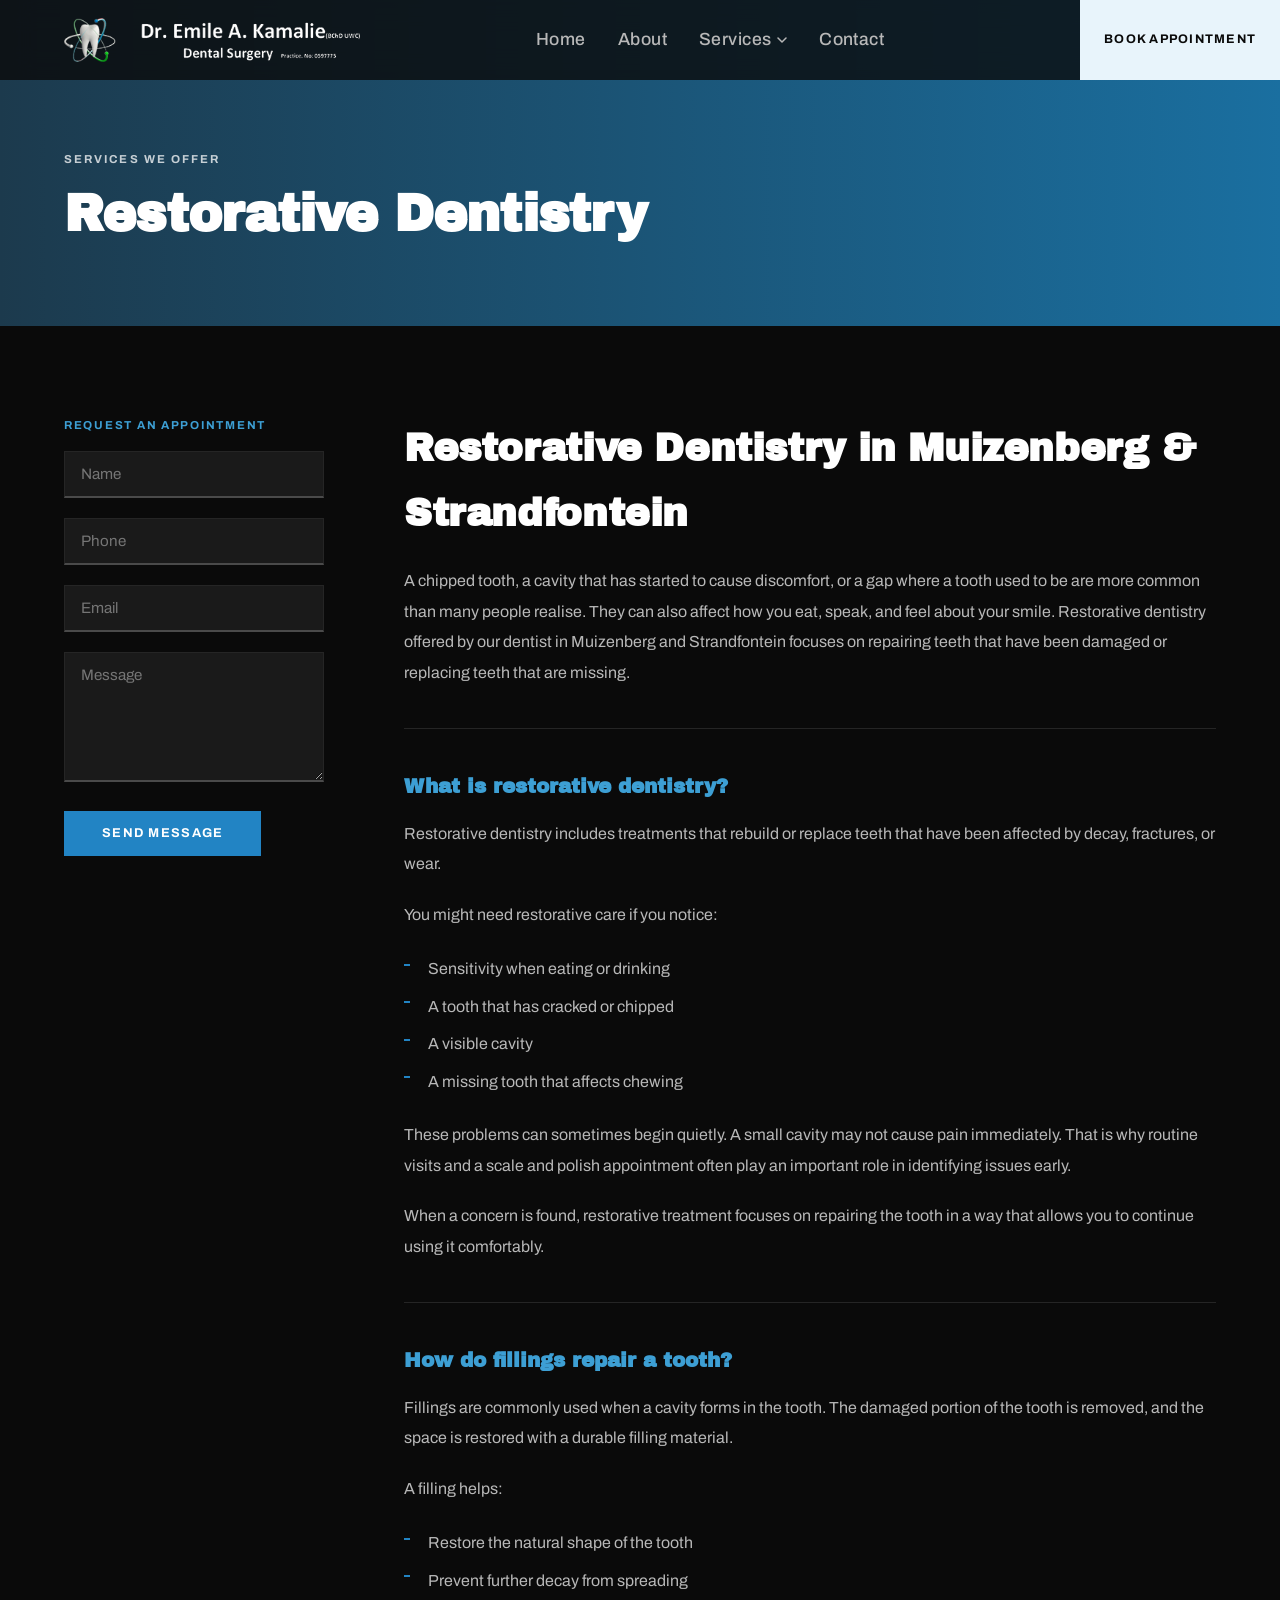
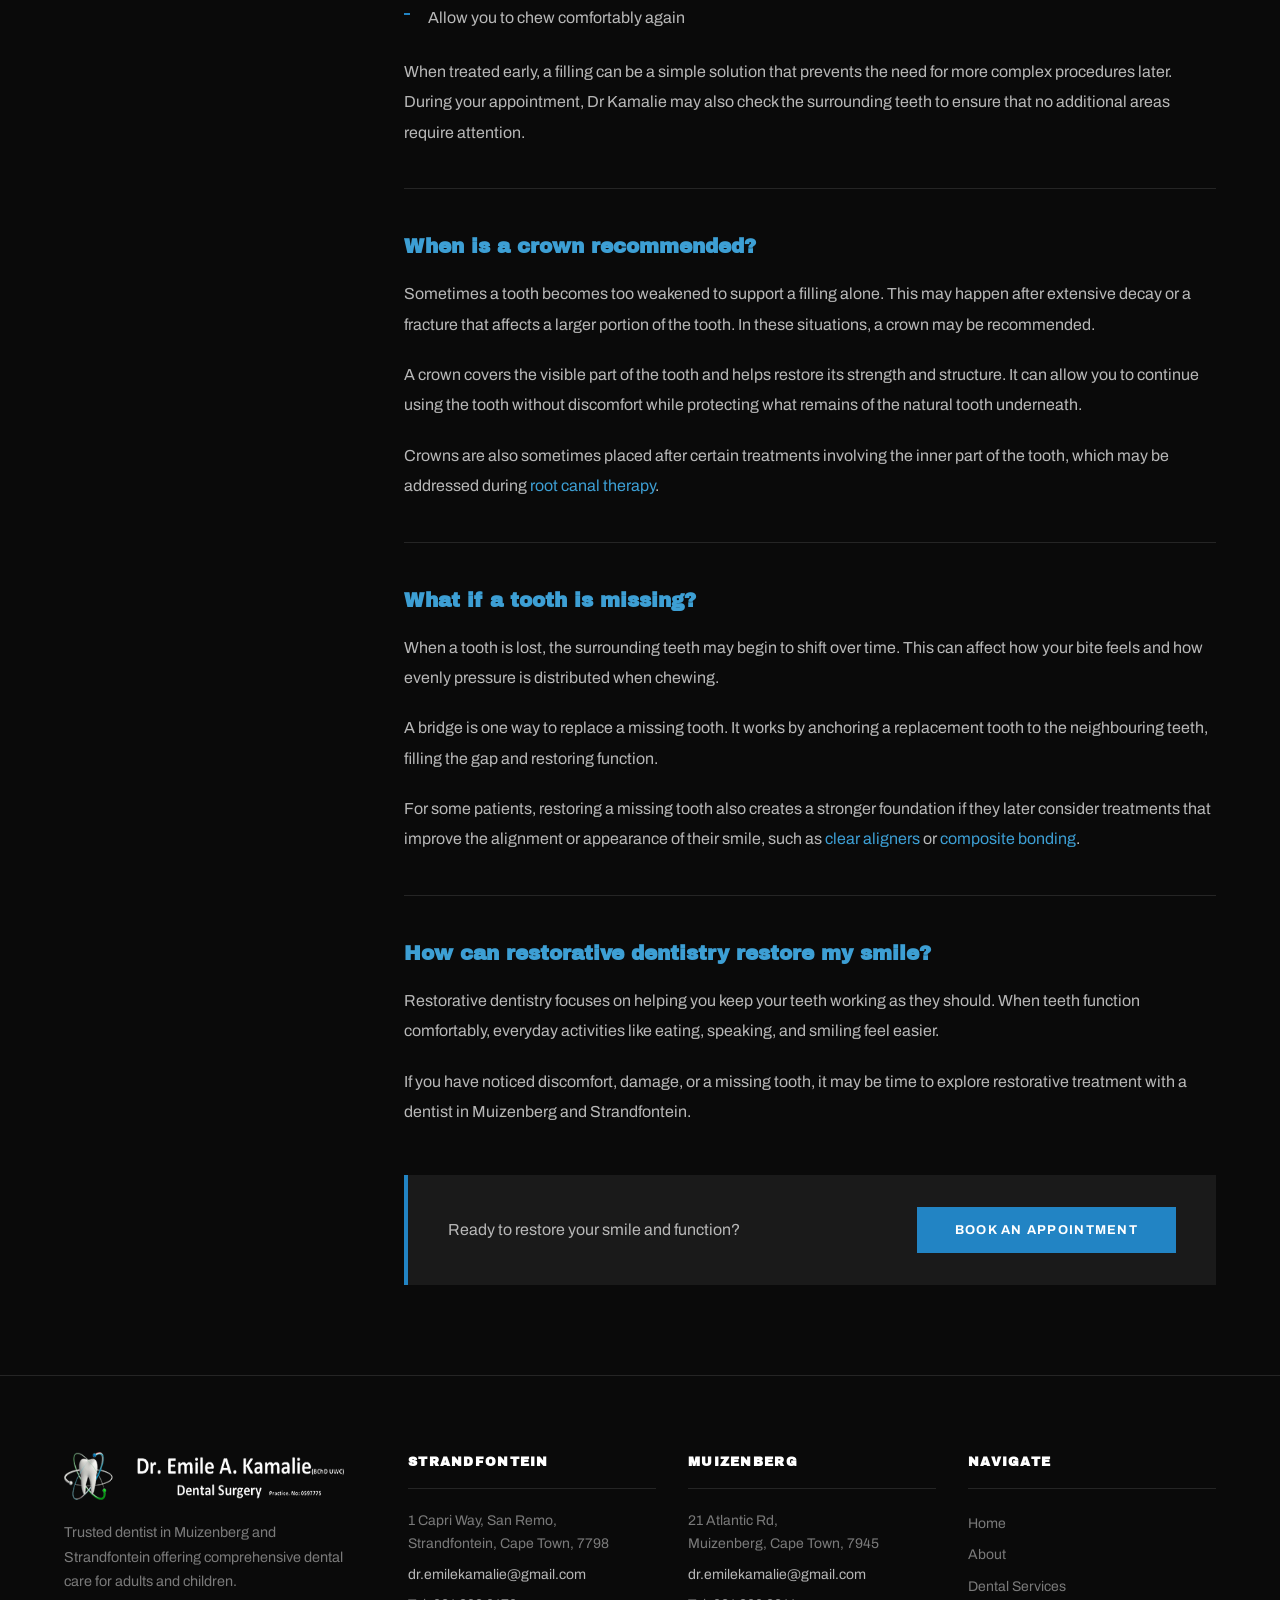
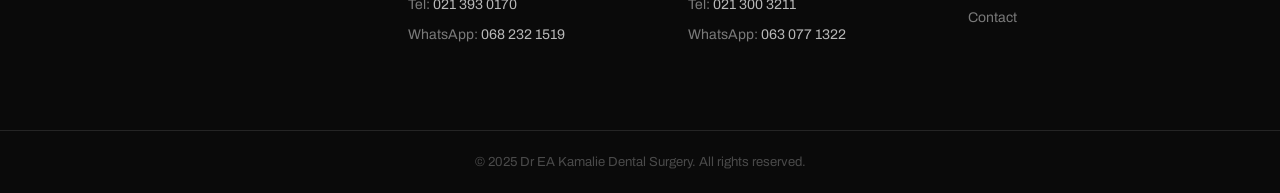
<file: services/restorative-dentistry.html>
<!DOCTYPE html>
<html lang="en">

<head>
  <meta charset="UTF-8">
  <meta name="viewport" content="width=device-width, initial-scale=1.0">
  <title>Restorative Dentistry in Muizenberg & Strandfontein | Dr EA Kamalie</title>
  <meta name="description" content="Restorative dentistry services in Muizenberg and Strandfontein. Repair damaged teeth with fillings, crowns, and bridges. Book an appointment today.">

  <link rel="preconnect" href="https://fonts.googleapis.com">
  <link rel="preconnect" href="https://fonts.gstatic.com" crossorigin>
  <link href="https://fonts.googleapis.com/css2?family=Archivo+Black&family=Archivo:ital,wght@0,300;0,400;0,500;0,600;0,700;1,400&display=swap" rel="stylesheet">

  <link rel="stylesheet" href="../Assets/styles.css">
  <style>
    :root {
      --c-bronze: #2284c4;
      --c-bronze-light: #3d9fd4;
      --c-bronze-dark: #1a6fa0;
      --c-bronze-subtle: #e8f4fb;
    }
  </style>
</head>

<body>

  <!-- NAVIGATION -->
  <nav class="nav" id="nav" role="navigation" aria-label="Main navigation">
    <div class="nav__inner">
      <a href="../index.html" class="nav__logo" aria-label="Dr EA Kamalie Dental Surgery — Home">
        <img src="../Assets/images/logo-new-light.png" alt="Dr EA Kamalie Dental Surgery" class="nav__logo-img">
      </a>

      <button class="nav__hamburger" id="hamburger" aria-label="Open navigation menu" aria-expanded="false">
        <span></span>
        <span></span>
        <span></span>
      </button>

      <ul class="nav__links" id="navLinks" role="menubar">
        <li role="none"><a href="../index.html" class="nav__link" role="menuitem">Home</a></li>
        <li role="none"><a href="../about.html" class="nav__link" role="menuitem">About</a></li>

        <li class="nav__dd-wrap" role="none">
          <a href="#services" class="nav__link nav__link--has-dd" role="menuitem" aria-haspopup="true">
            Services
            <svg class="nav__arrow" width="10" height="6" viewBox="0 0 10 6" fill="none" aria-hidden="true">
              <path d="M1 1l4 4 4-4" stroke="currentColor" stroke-width="1.5" stroke-linecap="round" stroke-linejoin="round" />
            </svg>
          </a>
          <ul class="nav__dropdown" role="menu" aria-label="Services">
            <li role="none"><a href="general-dentistry.html" class="nav__dd-link" role="menuitem">General Dentistry</a></li>
            <li role="none"><a href="restorative-dentistry.html" class="nav__dd-link" role="menuitem">Restorative Dentistry</a></li>
            <li role="none"><a href="cosmetic-dentistry.html" class="nav__dd-link" role="menuitem">Cosmetic Dentistry</a></li>
            <li role="none"><a href="orthodontics.html" class="nav__dd-link" role="menuitem">Orthodontics</a></li>
            <li role="none"><a href="endodontics.html" class="nav__dd-link" role="menuitem">Endodontics</a></li>
            <li role="none"><a href="paediatric-dentistry.html" class="nav__dd-link" role="menuitem">Paediatric Dentistry</a></li>
          </ul>
        </li>

        <li role="none"><a href="../contact.html" class="nav__link" role="menuitem">Contact</a></li>
      </ul>

      <a href="../contact.html" class="nav__cta"><span>Book Appointment</span></a>
    </div>
  </nav>

  <!-- TITLE & HEADING -->
  <section class="title-heading" aria-labelledby="service-heading">
    <div class="title-heading__inner">
      <span class="eyebrow" style="color:rgba(255,255,255,0.75);display:inline-block;margin-bottom:0;">Services we offer</span>
      <h1 id="service-heading">Restorative Dentistry</h1>
    </div>
  </section>

  <!-- SERVICE ARTICLE -->
  <section class="svc-article" aria-labelledby="article-heading">
    <div class="svc-article__inner">

      <aside class="svc-toc">
        <p class="svc-toc__title">Request an appointment</p>
        <form method="POST">
          <div class="form-group">
            <input type="text" name="username" placeholder="Name">
          </div>
          <div class="form-group">
            <input type="tel" name="telephone" placeholder="Phone">
          </div>
          <div class="form-group">
            <input type="email" name="emailaddress" placeholder="Email">
          </div>
          <div class="form-group">
            <textarea name="sendermessage" placeholder="Message"></textarea>
          </div>
          <button class="g-recaptcha btn btn--bronze" data-sitekey="#" data-callback="onSubmit" data-action="submit">
            Send Message
          </button>
        </form>
      </aside>

      <div class="svc-body">
        <h2 id="article-heading">Restorative Dentistry in Muizenberg & Strandfontein</h2>

        <p>
          A chipped tooth, a cavity that has started to cause discomfort, or a gap where a tooth used to be are more common than many people realise. They can also affect how you eat, speak, and feel about your smile. Restorative dentistry offered by our dentist in Muizenberg and Strandfontein focuses on repairing teeth that have been damaged or replacing teeth that are missing.
        </p>

        <h3>What is restorative dentistry?</h3>

        <p>
          Restorative dentistry includes treatments that rebuild or replace teeth that have been affected by decay, fractures, or wear.
        </p>

        <p>You might need restorative care if you notice:</p>
        <ul>
          <li>Sensitivity when eating or drinking</li>
          <li>A tooth that has cracked or chipped</li>
          <li>A visible cavity</li>
          <li>A missing tooth that affects chewing</li>
        </ul>

        <p>
          These problems can sometimes begin quietly. A small cavity may not cause pain immediately. That is why routine visits and a scale and polish appointment often play an important role in identifying issues early.
        </p>

        <p>
          When a concern is found, restorative treatment focuses on repairing the tooth in a way that allows you to continue using it comfortably.
        </p>

        <h3>How do fillings repair a tooth?</h3>

        <p>
          Fillings are commonly used when a cavity forms in the tooth. The damaged portion of the tooth is removed, and the space is restored with a durable filling material.
        </p>

        <p>A filling helps:</p>
        <ul>
          <li>Restore the natural shape of the tooth</li>
          <li>Prevent further decay from spreading</li>
          <li>Allow you to chew comfortably again</li>
        </ul>

        <p>
          When treated early, a filling can be a simple solution that prevents the need for more complex procedures later. During your appointment, Dr Kamalie may also check the surrounding teeth to ensure that no additional areas require attention.
        </p>

        <h3>When is a crown recommended?</h3>

        <p>
          Sometimes a tooth becomes too weakened to support a filling alone. This may happen after extensive decay or a fracture that affects a larger portion of the tooth. In these situations, a crown may be recommended.
        </p>

        <p>
          A crown covers the visible part of the tooth and helps restore its strength and structure. It can allow you to continue using the tooth without discomfort while protecting what remains of the natural tooth underneath.
        </p>

        <p>
          Crowns are also sometimes placed after certain treatments involving the inner part of the tooth, which may be addressed during <a href="endodontics.html" class="svc-link">root canal therapy</a>.
        </p>

        <h3>What if a tooth is missing?</h3>

        <p>
          When a tooth is lost, the surrounding teeth may begin to shift over time. This can affect how your bite feels and how evenly pressure is distributed when chewing.
        </p>

        <p>
          A bridge is one way to replace a missing tooth. It works by anchoring a replacement tooth to the neighbouring teeth, filling the gap and restoring function.
        </p>

        <p>
          For some patients, restoring a missing tooth also creates a stronger foundation if they later consider treatments that improve the alignment or appearance of their smile, such as <a href="orthodontics.html" class="svc-link">clear aligners</a> or <a href="cosmetic-dentistry.html" class="svc-link">composite bonding</a>.
        </p>

        <h3>How can restorative dentistry restore my smile?</h3>

        <p>
          Restorative dentistry focuses on helping you keep your teeth working as they should. When teeth function comfortably, everyday activities like eating, speaking, and smiling feel easier.
        </p>

        <p>
          If you have noticed discomfort, damage, or a missing tooth, it may be time to explore restorative treatment with a dentist in Muizenberg and Strandfontein.
        </p>

        <div class="svc-cta">
          <p>Ready to restore your smile and function?</p>
          <a href="../contact.html" class="btn btn--bronze">Book an Appointment</a>
        </div>
      </div>

    </div>
  </section>

  <!-- FOOTER -->
  <footer class="footer" role="contentinfo">
    <div class="footer__main">
      <div class="footer__brand">
        <a href="../index.html" class="footer__brand-logo" aria-label="Dr EA Kamalie Dental Surgery">
          <img src="../Assets/images/logo-new-light.png" alt="Dr EA Kamalie Dental Surgery" class="footer__logo-img">
        </a>
        <p class="footer__tagline">
          Trusted dentist in Muizenberg and Strandfontein offering comprehensive dental care for adults and children.
        </p>
      </div>

      <div class="footer__cols">
        <div class="footer__col">
          <h3 class="footer__col-title">Strandfontein</h3>
          <address>
            <p>1 Capri Way, San Remo,<br>Strandfontein, Cape Town, 7798</p>
            <p><a href="mailto:dr.emilekamalie@gmail.com">dr.emilekamalie@gmail.com</a></p>
            <p>Tel: <a href="tel:0213930170">021 393 0170</a></p>
            <p>WhatsApp: <a href="https://wa.me/27682321519">068 232 1519</a></p>
          </address>
        </div>

        <div class="footer__col">
          <h3 class="footer__col-title">Muizenberg</h3>
          <address>
            <p>21 Atlantic Rd,<br>Muizenberg, Cape Town, 7945</p>
            <p><a href="mailto:dr.emilekamalie@gmail.com">dr.emilekamalie@gmail.com</a></p>
            <p>Tel: <a href="tel:0213003211">021 300 3211</a></p>
            <p>WhatsApp: <a href="https://wa.me/27630771322">063 077 1322</a></p>
          </address>
        </div>

        <div class="footer__col">
          <h3 class="footer__col-title">Navigate</h3>
          <nav aria-label="Footer navigation">
            <ul class="footer__nav-links">
              <li><a href="../index.html">Home</a></li>
              <li><a href="../about.html">About</a></li>
              <li><a href="general-dentistry.html">Dental Services</a></li>
              <li><a href="../contact.html">Contact</a></li>
            </ul>
          </nav>
        </div>
      </div>
    </div>

    <div class="footer__bottom">
      <p>&copy; 2025 Dr EA Kamalie Dental Surgery. All rights reserved.</p>
    </div>
  </footer>

  <script src="../Assets/main.js"></script>
</body>
</html>
</file>
<file: Assets/styles.css>
/* ============================================================
   DR EA KAMALIE DENTAL SURGERY — Main Stylesheet
   Fonts: Archivo Black (headings), Archivo (body)
   Palette: Black · Grey · Bronze
   ============================================================ */

/* ============================================================
   CUSTOM PROPERTIES
   ============================================================ */
:root {
  /* --- Blacks & Greys --- */
  --c-black:      #0A0A0A;
  --c-dark:       #111111;
  --c-charcoal:   #1A1A1A;
  --c-grey-900:   #252525;
  --c-grey-700:   #4A4A4A;
  --c-grey-500:   #7A7A7A;
  --c-grey-300:   #B8B8B8;
  --c-grey-100:   #E5E1DC;
  --c-off-white:  #F4F1EC;
  --c-white:      #FFFFFF;

  /* --- Bronze Palette --- */
  --c-bronze:        #A27245;
  --c-bronze-light:  #C49060;
  --c-bronze-dark:   #7A5230;
  --c-bronze-subtle: #F0E5D8;

  /* --- Typography --- */
  --f-head: 'Archivo Black', sans-serif;
  --f-body: 'Archivo', sans-serif;

  /* --- Layout --- */
  --max-w:    1300px;
  --pad-x:    clamp(1.25rem, 5vw, 4rem);
  --nav-h:    80px;

  /* --- Transitions --- */
  --t-fast: 200ms ease;
  --t-med:  350ms ease;
  --t-slow: 550ms ease;
}

/* ============================================================
   RESET & BASE
   ============================================================ */
*, *::before, *::after { box-sizing: border-box; margin: 0; padding: 0; }

html { scroll-behavior: smooth; font-size: 16px; }

body {
  font-family: var(--f-body);
  background-color: var(--c-black);
  color: var(--c-white);
  line-height: 1.7;
  overflow-x: hidden;
  -webkit-font-smoothing: antialiased;
  -moz-osx-font-smoothing: grayscale;
}

img { max-width: 100%; height: auto; display: block; }

a { color: inherit; text-decoration: none; }

ul { list-style: none; }

address { font-style: normal; }

/* ============================================================
   UTILITIES
   ============================================================ */
.eyebrow {
  display: block;
  font-family: var(--f-body);
  font-size: 0.72rem;
  font-weight: 700;
  letter-spacing: 0.18em;
  text-transform: uppercase;
  color: var(--c-bronze-light);
  margin-bottom: 1rem;
}
.eyebrow--dark  { color: var(--c-bronze); }
.eyebrow--light { color: var(--c-bronze-light); }

.divider {
  width: 2.75rem;
  height: 2px;
  background-color: var(--c-bronze);
  margin-bottom: 1.75rem;
}

/* ============================================================
   BUTTONS
   ============================================================ */
.btn {
  display: inline-flex;
  align-items: center;
  gap: 0.5rem;
  font-family: var(--f-body);
  font-size: 0.8rem;
  font-weight: 700;
  letter-spacing: 0.1em;
  text-transform: uppercase;
  padding: 0.9rem 2.25rem;
  border: 2px solid transparent;
  cursor: pointer;
  transition: background-color var(--t-fast), border-color var(--t-fast), color var(--t-fast);
  white-space: nowrap;
  line-height: 1;
}

.btn--bronze {
  background-color: var(--c-bronze);
  border-color: var(--c-bronze);
  color: var(--c-white);
}
.btn--bronze:hover {
  background-color: var(--c-bronze-dark);
  border-color: var(--c-bronze-dark);
}

.btn--ghost {
  background-color: transparent;
  border-color: rgba(255,255,255,0.45);
  color: var(--c-white);
}
.btn--ghost:hover {
  background-color: rgba(255,255,255,0.08);
  border-color: var(--c-white);
}

.btn--bronze-outline {
  background-color: transparent;
  border-color: var(--c-bronze);
  color: var(--c-white);
}
.btn--bronze-outline:hover {
  background-color: var(--c-bronze);
  color: var(--c-white);
}

.btn--bronze-outline-dark {
  background-color: transparent;
  border-color: var(--c-bronze);
  color: var(--c-black);
}
.btn--bronze-outline-dark:hover {
  background-color: var(--c-bronze);
  color: var(--c-white);
}

/* ============================================================
   NAVIGATION
   ============================================================ */
.nav {
  position: fixed;
  top: 0; left: 0; right: 0;
  z-index: 1000;
  height: var(--nav-h);
  background-color: rgba(10,10,10,0.8);
  backdrop-filter: blur(14px);
  -webkit-backdrop-filter: blur(14px);
  transition: background-color var(--t-med), box-shadow var(--t-med);
}
.nav.scrolled {
  background-color: var(--c-black);
  box-shadow: 0 2px 24px rgba(0,0,0,0.5);
}

.nav__inner {
  padding: 0 0 0 var(--pad-x);
  height: 100%;
  display: flex;
  align-items: stretch;
  justify-content: space-between;
}

/* Logo */
.nav__logo {
  display: flex;
  align-items: center;
  align-self: center;
}
.nav__logo-img {
  height: 44px;
  width: auto;
  display: block;
}

/* Desktop links */
.nav__links {
  display: flex;
  align-items: center;
  justify-content: center;
  flex: 1;
  gap: 0;
}

.nav__link {
  font-family: var(--f-body);
  font-size: 1.1rem;
  font-weight: 500;
  color: var(--c-grey-300);
  padding: 0.5rem 1rem;
  transition: color var(--t-fast);
  letter-spacing: 0.025em;
  position: relative;
}
.nav__link:hover,
.nav__link--active { color: var(--c-white); }

.nav__link--active::after {
  content: '';
  position: absolute;
  bottom: -2px; left: 1rem; right: 1rem;
  height: 2px;
  background-color: var(--c-bronze);
}

/* Services dropdown trigger */
.nav__link--has-dd {
  display: flex;
  align-items: center;
  gap: 0.35rem;
  cursor: pointer;
}
.nav__arrow {
  transition: transform var(--t-fast);
  flex-shrink: 0;
}

/* Dropdown container */
.nav__dd-wrap {
  position: relative;
}
.nav__dd-wrap:hover .nav__arrow,
.nav__dd-wrap.open   .nav__arrow { transform: rotate(180deg); }

.nav__dropdown {
  position: absolute;
  top: calc(100% + 0.75rem);
  left: 0;
  min-width: 230px;
  background-color: var(--c-charcoal);
  border: 1px solid var(--c-grey-900);
  border-top: 2px solid var(--c-bronze);
  box-shadow: 0 16px 48px rgba(0,0,0,0.5);
  opacity: 0;
  visibility: hidden;
  transform: translateY(-6px);
  transition: opacity var(--t-med), transform var(--t-med), visibility var(--t-med);
}
.nav__dd-wrap:hover .nav__dropdown,
.nav__dd-wrap.open  .nav__dropdown {
  opacity: 1;
  visibility: visible;
  transform: translateY(0);
}

.nav__dd-link {
  display: block;
  padding: 0.8rem 1.375rem;
  font-family: var(--f-body);
  font-size: 0.875rem;
  font-weight: 400;
  color: var(--c-grey-300);
  border-bottom: 1px solid rgba(255,255,255,0.045);
  transition: color var(--t-fast), background-color var(--t-fast), padding-left var(--t-fast);
}
.nav__dd-link:last-child { border-bottom: none; }
.nav__dd-link:hover {
  color: var(--c-white);
  background-color: rgba(162,114,69,0.1);
  padding-left: 1.75rem;
}

/* CTA button in nav */
.nav__cta {
  display: flex;
  align-items: center;
  position: relative;
  overflow: hidden;
  margin-left: 1.25rem;
  font-family: var(--f-body);
  font-size: 0.78rem;
  font-weight: 700;
  letter-spacing: 0.1em;
  text-transform: uppercase;
  color: var(--c-black);
  background-color: var(--c-bronze-subtle);
  padding: 0 1.5rem;
  white-space: nowrap;
  transition: color 0.35s ease;
}

/* Bronze fill slides up from the bottom on hover */
.nav__cta::before {
  content: '';
  position: absolute;
  inset: 0;
  background-color: var(--c-bronze);
  transform: translateY(100%);
  transition: transform 0.35s cubic-bezier(0.4, 0, 0.2, 1);
  z-index: 0;
}
.nav__cta:hover::before { transform: translateY(0); }
.nav__cta:hover { color: var(--c-white); }

/* Keep text above the sliding fill */
.nav__cta span { position: relative; z-index: 1; }

/* Hamburger */
.nav__hamburger {
  display: none;
  flex-direction: column;
  gap: 5px;
  background: none;
  border: none;
  cursor: pointer;
  padding: 0.4rem;
}
.nav__hamburger span {
  display: block;
  width: 24px; height: 2px;
  background-color: var(--c-white);
  transition: transform var(--t-fast), opacity var(--t-fast);
  transform-origin: center;
}
.nav__hamburger.active span:nth-child(1) { transform: rotate(45deg) translate(5px, 5px); }
.nav__hamburger.active span:nth-child(2) { opacity: 0; }
.nav__hamburger.active span:nth-child(3) { transform: rotate(-45deg) translate(5px, -5px); }

/* ============================================================
   HERO
   ============================================================ */
.hero {
  position: relative;
  min-height: 100vh;
  display: flex;
  align-items: center;
  overflow: hidden;
}

.hero__bg {
  position: absolute;
  inset: 0;
  z-index: 0;
}
.hero__bg img {
  width: 100%; height: 100%;
  object-fit: cover;
  object-position: center 28%;
}

/* Dramatic left-heavy gradient overlay */
.hero__overlay {
  position: absolute;
  inset: 0;
  z-index: 1;
  background: linear-gradient(
    90deg,
    rgba(10,10,10,0.65) 0%,
    rgba(10,10,10,0.50) 30%,
    rgba(10,10,10,0.20) 50%,
    rgba(10,10,10,0.05) 75%,
    rgba(10,10,10,0) 100%
  );
}

.hero__container {
  position: relative;
  z-index: 2;
  width: 100%;
  max-width: var(--max-w);
  margin: 0 auto;
  padding: calc(var(--nav-h) + 10rem) var(--pad-x) 3rem;
}

.hero__content {
  margin-left: -1.5rem;
}

.hero__content h3{
font-size:20px;
letter-spacing: 3px !important;
text-transform: uppercase;
font-family: var(--f-body) !important;
margin-bottom:40px;
font-weight: 100;
} 


.hero__eyebrow {
  display: flex;
  align-items: center;
  gap: 0.85rem;
  font-family: var(--f-body);
  font-size: 0.72rem;
  font-weight: 700;
  letter-spacing: 0.18em;
  text-transform: uppercase;
  color: var(--c-bronze-light);
  margin-bottom: 1.5rem;
}
.hero__eyebrow::before {
  content: '';
  display: block;
  width: 2.5rem; height: 1.5px;
  background-color: var(--c-bronze);
  flex-shrink: 0;
}

.hero__heading {
  font-family: var(--f-head);
  font-size: clamp(2.6rem, 5.5vw, 4.5rem);
  line-height: 1.08;
  color: var(--c-bronze-light); 
  letter-spacing: -0.015em;
} 

.hero__sub {
  font-size: clamp(1rem, 1.4vw, 1.1rem);
  color: #ffffff;
  line-height: 1.8;
  margin-bottom: 2.5rem;
  max-width: 500px;
}

.hero__actions {
  display: flex;
  gap: 1rem;
  flex-wrap: wrap;
}

/* Animated scroll indicator */
.hero__scroll {
  position: absolute;
  bottom: 2.5rem;
  left: 50%;
  transform: translateX(-50%);
  z-index: 2;
  display: flex;
  flex-direction: column;
  align-items: center;
  gap: 0.5rem;
}
.hero__scroll-text {
  font-family: var(--f-body);
  font-size: 0.65rem;
  font-weight: 600;
  letter-spacing: 0.2em;
  text-transform: uppercase;
  color: var(--c-grey-500);
}
.hero__scroll-line {
  display: block;
  width: 1.5px;
  height: 3rem;
  background: linear-gradient(to bottom, var(--c-bronze), transparent);
  animation: scrollAnim 2s ease infinite;
}
@keyframes scrollAnim {
  0%   { transform: scaleY(0); transform-origin: top; opacity: 1; }
  50%  { transform: scaleY(1); transform-origin: top; opacity: 1; }
  100% { transform: scaleY(1); transform-origin: bottom; opacity: 0; }
}

/* ============================================================
   COMMUNITY SECTION
   ============================================================ */
.community {
  display: grid;
  grid-template-columns: 50% 43% 1fr;
  min-height: 620px;
  background-color: black;
}

.community__img-col {
  overflow: hidden;
  position: relative;
}
.community__img-col img {
  width: 100%; height: 100%;
  object-fit: cover;
  object-position: center;
  transition: transform 0.9s ease;
}
.community:hover .community__img-col img { transform: scale(1.04); }

.community__text-col {
  background-color: black;
  padding: clamp(3.5rem, 7vw, 6.5rem) clamp(2.5rem, 5vw, 5.5rem);
  display: flex;
  flex-direction: column;
  justify-content: center;
  align-items: flex-start;
}

.community__heading {
  font-family: var(--f-head);
  font-size: clamp(1.8rem, 2.8vw, 2.5rem);
  line-height: 1.2;
  color: var(--c-white);
  margin-bottom: 1.5rem;
  letter-spacing: -0.01em;
}

.community__text-col p {
  font-size: 1rem;
  color: var(--c-grey-300);
  line-height: 1.85;
  margin-bottom: 1.1rem;
}
.community__text-col p:last-of-type { margin-bottom: 2.25rem; }

/* ============================================================
   DOCTOR SECTION
   ============================================================ */
.doctor {
  display: grid;
  grid-template-columns: 50% 50% 1fr;
  min-height: 620px;
  background-color: black;
}

.doctor__img-col {
  overflow: hidden;
  position: relative;
}

.doctor__img-col img {
  width: 100%; height: 100%;
  object-fit: cover;
  object-position: center;
  transition: transform 0.9s ease;
}

.doctor:hover .doctor__img-col img { transform: scale(1.04); }

.doctor__text-col {
  background-color: black;
  padding: clamp(3.5rem, 7vw, 6.5rem) clamp(2.5rem, 5vw, 5.5rem);
  display: flex;
  flex-direction: column;
  justify-content: center;
  align-items: flex-start;
  width: 85%;
}

.doctor__heading {
  font-family: var(--f-head);
  font-size: clamp(1.8rem, 2.8vw, 2.5rem);
  line-height: 1.2;
  color: var(--c-white);
  margin-bottom: 1.5rem;
  letter-spacing: -0.01em;
}

.doctor__text-col .divider { background-color: var(--c-bronze); }

.doctor__text-col p {
  font-size: 1rem;
  color: var(--c-grey-300);
  line-height: 1.85;
  margin-bottom: 1.1rem;
}
.doctor__text-col p:last-of-type {  margin-bottom: 2.25rem; }


/* ============================================================
   SERVICES SECTION
   ============================================================ */
.services {
  background-color: var(--c-black);
  padding: clamp(5rem, 8vw, 9rem) var(--pad-x);
}

.services__hd {
  text-align: center;
  margin-bottom: clamp(3rem, 5vw, 4.5rem);
}

.services__hd::after {
  content: '';
  display: block;
  width: 3.5rem;
  height: 2px;
  background-color: var(--c-bronze);
  margin: 1.25rem auto 0;
}

.services__title {
  font-family: var(--f-head);
  font-size: clamp(2.1rem, 3.8vw, 3.1rem);
  color: var(--c-white);
  letter-spacing: -0.015em;
  margin-top: 0.5rem;
}

.services__grid {
  max-width: var(--max-w);
  margin: 0 auto;
  display: grid;
  grid-template-columns: repeat(3, 1fr);
  gap: 2px;
  background-color: var(--c-grey-900);
  border: 2px solid var(--c-grey-900);
}

/* Service card */
.svc-card {
  display: flex;
  flex-direction: column;
  background-color: var(--c-charcoal);
  text-decoration: none;
  overflow: hidden;
  position: relative;
  transition: background-color var(--t-med), box-shadow var(--t-med);
}
.svc-card:hover {
  box-shadow: 0 8px 40px rgba(162,114,69,0.18);
}

/* Very light bronze tint on hover */
.svc-card::after {
  content: '';
  position: absolute;
  inset: 0;
  background-color: rgba(162,114,69,0);
  transition: background-color var(--t-med);
  z-index: 1;
  pointer-events: none;
}
.svc-card:hover::after { background-color: rgba(162,114,69,0.07); }

/* Bronze top reveal bar */
.svc-card::before {
  content: '';
  position: absolute;
  top: 0; left: 0; right: 0;
  height: 3px;
  background-color: var(--c-bronze);
  transform: scaleX(0);
  transform-origin: left;
  transition: transform var(--t-med);
  z-index: 2;
}
.svc-card:hover::before { transform: scaleX(1); }
.svc-card:hover { background-color: var(--c-grey-900); }

.svc-card__img {
  height: 420px;
  overflow: hidden;
  flex-shrink: 0;
  position: relative;
}
.svc-card__img img {
  width: 100%; height: 100%;
  object-fit: cover;
  transition: transform var(--t-slow);
}
.svc-card:hover .svc-card__img img { transform: scale(1.07); }

.svc-card__body {
  padding: 1.75rem 1.75rem 2rem;
  display: flex;
  flex-direction: column;
  flex: 1;
}

.svc-card__name {
  font-family: var(--f-head);
  font-size: 1.2rem;
  color: var(--c-white);
  margin-bottom: 0.75rem;
  letter-spacing: 0.01em;
}

.svc-card__desc {
  font-size: 0.9rem;
  color: var(--c-grey-300);
  line-height: 1.72;
  flex: 1;
  margin-bottom: 1.25rem;
}

.svc-card__more {
  display: inline-flex;
  align-items: center;
  gap: 0.45rem;
  font-size: 0.78rem;
  font-weight: 700;
  letter-spacing: 0.09em;
  text-transform: uppercase;
  color: var(--c-bronze-light);
  transition: gap var(--t-fast), color var(--t-fast);
}
.svc-card:hover .svc-card__more {
  gap: 0.7rem;
  color: var(--c-bronze);
}

/* ============================================================
   REVIEWS SECTION
   ============================================================ */
.reviews {
  position: relative;
  min-height: 520px;
  display: flex;
  align-items: center;
  justify-content: center;
  text-align: center;
  overflow: hidden;
}

.reviews__bg {
  position: absolute;
  inset: 0;
  z-index: 0;
}
.reviews__bg img {
  width: 100%; height: 100%;
  object-fit: cover;
  filter: grayscale(100%);
}

.reviews__overlay {
  position: absolute; inset: 0;
  z-index: 1;
  background-color: rgba(10,10,10,0.91);
}

.reviews__inner {
  position: relative;
  z-index: 2;
  padding: clamp(5rem, 8vw, 7rem) var(--pad-x);
  max-width: 800px;
  width: 100%;
}

.reviews__quote {
  font-family: var(--f-head);
  font-size: clamp(6rem, 12vw, 10rem);
  line-height: 0.6;
  color: var(--c-bronze);
  opacity: 0.22;
  display: block;
  user-select: none;
  margin-bottom: 0.5rem;
}

.reviews__title {
  font-family: var(--f-head);
  font-size: clamp(1.9rem, 3.5vw, 2.75rem);
  color: var(--c-white);
  line-height: 1.2;
  letter-spacing: -0.01em;
  margin: 1.25rem 0 1.75rem;
}

.reviews__stars {
  display: flex;
  justify-content: center;
  gap: 0.3rem;
  margin-bottom: 2.25rem;
}
.reviews__stars svg {
  width: 1.25rem; height: 1.25rem;
  color: var(--c-bronze-light);
}

/* ============================================================
   FOOTER
   ============================================================ */
.footer {
  background-color: var(--c-black);
  border-top: 1px solid var(--c-grey-900);
}

.footer__main {
  max-width: var(--max-w);
  margin: 0 auto;
  padding: clamp(3.5rem, 6vw, 5.5rem) var(--pad-x);
  display: grid;
  grid-template-columns: 280px 1fr;
  gap: 4rem;
  align-items: start;
}

.footer__brand-logo {
  display: flex;
  flex-direction: column;
  line-height: 1.15;
  margin-bottom: 1.25rem;
}
.footer__logo-img {
  height: 48px;
  width: auto;
  display: block;
}
.footer__tagline {
  font-size: 0.9rem;
  color: var(--c-grey-500);
  line-height: 1.7;
}

.footer__cols {
  display: grid;
  grid-template-columns: repeat(3, 1fr);
  gap: 2rem;
}

.footer__col-title {
  font-family: var(--f-head);
  font-size: 0.8rem;
  color: var(--c-white);
  letter-spacing: 0.1em;
  text-transform: uppercase;
  padding-bottom: 0.875rem;
  border-bottom: 1px solid var(--c-grey-900);
  margin-bottom: 1.25rem;
}

.footer__col address p,
.footer__col p {
  font-size: 0.875rem;
  color: var(--c-grey-500);
  line-height: 1.65;
  margin-bottom: 0.45rem;
}
.footer__col a {
  color: var(--c-grey-300);
  transition: color var(--t-fast);
}
.footer__col a:hover { color: var(--c-bronze-light); }

.footer__nav-links {
  display: flex;
  flex-direction: column;
  gap: 0.25rem;
}
.footer__nav-links a {
  font-size: 0.875rem;
  color: var(--c-grey-500);
  transition: color var(--t-fast);
}
.footer__nav-links a:hover { color: var(--c-bronze-light); }

.footer__bottom {
  border-top: 1px solid var(--c-grey-900);
  max-width: var(--max-w);
  margin: 0 auto;
  padding: 1.25rem var(--pad-x);
  display: flex;
  align-items: center;
  justify-content: center;
}
.footer__bottom p {
  font-size: 0.82rem;
  color: var(--c-grey-700);
  text-align: center;
}

/* ============================================================
   ABOUT PAGE
   ============================================================ */ 
.about-article {
  background-color: var(--c-black);
  padding: clamp(4rem, 7vw, 6.5rem) var(--pad-x);
}

.about-article__inner {
  max-width: var(--max-w);
  margin: 0 auto;
  display: grid;
  grid-template-columns: 280px 1fr;
  gap: 5rem;
  align-items: start;
}

.about-sidebar {
  position: sticky;
  top: calc(var(--nav-h) + 2rem);
}

.about-sidebar__card {
  background-color: var(--c-charcoal);
  padding: 2rem;
  border-top: 3px solid var(--c-bronze);
}

.about-sidebar__label {
  font-size: 0.72rem;
  font-weight: 700;
  letter-spacing: 0.15em;
  text-transform: uppercase;
  color: var(--c-bronze-light);
  margin-bottom: 0.75rem;
  display: block;
}

.about-sidebar__name {
  font-family: var(--f-head);
  font-size: 1.1rem;
  color: var(--c-white);
  margin-bottom: 0.75rem;
}

.about-sidebar__qual {
  font-size: 0.9rem;
  color: var(--c-grey-300);
  margin-bottom: 1.5rem;
  line-height: 1.6;
}

.about-sidebar .divider {
  background-color: var(--c-bronze);
  width: 100%;
}

.about-sidebar__practice {
  margin-top: 1rem;
  font-size: 0.85rem;
}

.about-sidebar__practice p {
  color: var(--c-grey-300);
  margin-bottom: 0.5rem;
  line-height: 1.5;
}

.about-sidebar__practice a {
  color: var(--c-bronze-light);
  text-decoration: none;
}

.about-sidebar__practice a:hover {
  color: var(--c-white);
}

.about-body h2 {
  font-family: var(--f-head);
  font-size: clamp(1.6rem, 2.5vw, 2rem);
  color: var(--c-white);
  margin-bottom: 1.5rem;
  letter-spacing: -0.01em;
}

.about-body p {
  font-size: 1rem;
  color: var(--c-grey-300);
  line-height: 1.9;
  margin-bottom: 1.5rem;
}

.about-body .divider {
  background-color: var(--c-bronze);
  margin: 2.5rem 0;
  width: 100%;
}

.about-body .btn {
  margin-top: 1.5rem;
}

@media (max-width: 900px) {
  .about-article__inner {
    grid-template-columns: 1fr;
  }

  .about-sidebar {
    position: static;
    margin-bottom: 2rem;
  }
}

@media (max-width: 768px) {
  .about-banner__content h1 {
    max-width: 100%;
  }

  .about-banner__bg {
    opacity: 0.2;
  }
}

/* ============================================================
   CONTACT PAGE
   ============================================================ */
.title-heading { 
  background:linear-gradient(to right, #1c3a4d, #1a6fa0);
  padding: calc(var(--nav-h) + 4rem) var(--pad-x) 3.5rem;
}

.title-heading__inner {
  max-width: var(--max-w);
  margin: 0 auto;
}

.title-heading h1 {
  font-family: var(--f-head);
  font-size: clamp(2rem, 4vw, 3.2rem);
  color: var(--c-white);
  letter-spacing: -0.015em;
  margin-bottom: 0.75rem;
}

.title-heading p {
  font-size: 1rem;
  color: rgba(255, 255, 255, 0.8);
  max-width: 480px;
}

.contact-main {
  background-color: var(--c-black);
  padding: clamp(4rem, 7vw, 6rem) var(--pad-x);
}

.contact-main__inner {
  max-width: var(--max-w);
  margin: 0 auto;
  display: grid;
  grid-template-columns: 1fr 1.4fr;
  gap: 4rem;
  align-items: start;
}

.contact-left h2 {
  font-family: var(--f-head);
  font-size: 1.4rem;
  color: var(--c-white);
  margin-bottom: 2rem;
}

.practice-block {
  margin-bottom: 2.5rem;
  padding-bottom: 2.5rem;
  border-bottom: 1px solid var(--c-grey-900);
}

.practice-block:last-of-type {
  border-bottom: none;
  margin-bottom: 0;
  padding-bottom: 0;
}

.practice-block__name {
  font-family: var(--f-head);
  font-size: 1rem;
  color: var(--c-bronze-light);
  margin-bottom: 1rem;
  display: flex;
  align-items: center;
  gap: 0.5rem;
}

.practice-block__name::before {
  content: '';
  display: block;
  width: 1.5rem;
  height: 2px;
  background-color: var(--c-bronze);
}

.practice-block p {
  font-size: 0.875rem;
  color: var(--c-grey-300);
  line-height: 1.75;
  margin-bottom: 0.4rem;
}

.practice-block a {
  color: var(--c-bronze-light);
  text-decoration: none;
  transition: color var(--t-fast);
}

.practice-block a:hover {
  color: var(--c-white);
}

.contact-right h2 {
  font-family: var(--f-head);
  font-size: 1.4rem;
  color: var(--c-white);
  margin-bottom: 2rem;
}

.form-group {
  margin-bottom: 1.25rem;
}

.form-group label {
  display: block;
  font-size: 0.78rem;
  font-weight: 700;
  letter-spacing: 0.1em;
  text-transform: uppercase;
  color: var(--c-grey-300);
  margin-bottom: 0.5rem;
}

.form-group input,
.form-group select,
.form-group textarea {
  width: 100%;
  background-color: var(--c-charcoal);
  border: 1px solid var(--c-grey-900);
  border-bottom: 2px solid var(--c-grey-700);
  color: var(--c-white);
  font-family: var(--f-body);
  font-size: 0.95rem;
  padding: 0.875rem 1rem;
  outline: none;
  transition: border-color var(--t-fast);
}

.form-group input:focus,
.form-group select:focus,
.form-group textarea:focus {
  border-bottom-color: var(--c-bronze);
}

.form-group textarea {
  resize: vertical;
  min-height: 130px;
}

.form-row {
  display: grid;
  grid-template-columns: 1fr 1fr;
  gap: 1rem;
}

.contact-map-section {
  width: 100%;
  height: 460px;
}

.contact-map-section iframe {
  width: 100%;
  height: 100%;
  border: 0;
  display: block;
}

@media (max-width: 900px) {
  .contact-main__inner {
    grid-template-columns: 1fr;
  }
}

@media (max-width: 480px) {
  .form-row {
    grid-template-columns: 1fr;
  }
}

/* ============================================================
   SERVICES PAGES
   ============================================================ */
.svc-intro {
  background-color: #1a6fa0;
  padding: calc(var(--nav-h) + 4rem) var(--pad-x) 3.5rem;
}

.svc-intro__inner {
  max-width: var(--max-w);
  margin: 0 auto;
}

.svc-intro h1 {
  font-family: var(--f-head);
  font-size: clamp(2rem, 4.5vw, 3.6rem);
  color: var(--c-white);
  letter-spacing: -0.015em;
  margin-bottom: 1rem;
  max-width: 700px;
}

.svc-intro p {
  font-size: 1.05rem;
  color: rgba(255, 255, 255, 0.85);
  max-width: 600px;
  line-height: 1.85;
}

.svc-article {
  background-color: var(--c-black);
  padding: clamp(4rem, 7vw, 6.5rem) var(--pad-x);
}

.svc-article__inner {
  max-width: var(--max-w);
  margin: 0 auto;
  display: grid;
  grid-template-columns: 260px 1fr;
  gap: 5rem;
  align-items: start;
}

.svc-toc {
  position: sticky;
  top: calc(var(--nav-h) + 2rem);
}

.svc-toc__title {
  font-size: 0.72rem;
  font-weight: 700;
  letter-spacing: 0.15em;
  text-transform: uppercase;
  color: var(--c-bronze-light);
  margin-bottom: 1rem;
}

.svc-toc__list {
  list-style: none;
  padding: 0;
}

.svc-toc__list li {
  border-left: 2px solid var(--c-grey-900);
  padding: 0.4rem 0 0.4rem 1rem;
}

.svc-toc__list li a {
  font-size: 0.875rem;
  color: var(--c-grey-500);
  text-decoration: none;
  transition: color var(--t-fast);
}

.svc-toc__list li a:hover {
  color: var(--c-bronze-light);
}

.svc-toc__list li + li {
  margin-top: 0.15rem;
}

.svc-body h2 {
  font-family: var(--f-head);
  font-size: clamp(1.8rem, 3vw, 2.4rem);
  color: var(--c-white);
  margin-bottom: 1.25rem;
  letter-spacing: -0.01em;
}

.svc-body h3 {
  font-family: var(--f-head);
  font-size: 1.25rem;
  color: var(--c-bronze-light);
  margin: 2.5rem 0 1rem;
  padding-top: 2.5rem;
  border-top: 1px solid var(--c-grey-900);
}

.svc-body p {
  font-size: 1rem;
  color: var(--c-grey-300);
  line-height: 1.9;
  margin-bottom: 1.25rem;
}

.svc-body ul {
  padding-left: 0;
  margin-bottom: 1.25rem;
}

.svc-body ul li {
  font-size: 1rem;
  color: var(--c-grey-300);
  line-height: 1.75;
  padding: 0.3rem 0 0.3rem 1.5rem;
  position: relative;
}

.svc-body ul li::before {
  content: '';
  position: absolute;
  left: 0;
  top: 0.85em;
  width: 0.4rem;
  height: 2px;
  background-color: var(--c-bronze);
}

.svc-link {
  color: var(--c-bronze-light);
  text-decoration: underline;
  text-decoration-color: transparent;
  transition: text-decoration-color var(--t-fast);
}

.svc-link:hover {
  text-decoration-color: var(--c-bronze-light);
}

.svc-cta {
  background-color: var(--c-charcoal);
  border-left: 4px solid var(--c-bronze);
  padding: 2rem 2.5rem;
  margin-top: 3rem;
  display: flex;
  align-items: center;
  justify-content: space-between;
  gap: 2rem;
  flex-wrap: wrap;
}

.svc-cta p {
  font-size: 1rem;
  color: var(--c-grey-300);
  margin: 0;
}

@media (max-width: 900px) {
  .svc-article__inner {
    grid-template-columns: 1fr;
  }

  .svc-toc {
    position: static;
    margin-bottom: 2rem;
  }

  .svc-body h3 {
    padding-top: 1.5rem;
    margin-top: 1.5rem;
  }
}

/* ============================================================
   SCROLL-REVEAL ANIMATION
   ============================================================ */
.fade-up {
  opacity: 0;
  transform: translateY(28px);
  transition: opacity 0.65s ease, transform 0.65s ease;
}
.fade-up.visible {
  opacity: 1;
  transform: translateY(0);
}
.fade-up.delay-1 { transition-delay: 0.1s; }
.fade-up.delay-2 { transition-delay: 0.2s; }
.fade-up.delay-3 { transition-delay: 0.3s; }
.fade-up.delay-4 { transition-delay: 0.4s; }

/* ============================================================
   RESPONSIVE — TABLET (≤1024px)
   ============================================================ */
@media (max-width: 1024px) {
  .services__grid {
    grid-template-columns: repeat(2, 1fr);
  }
  .footer__main {
    grid-template-columns: 1fr;
    gap: 2.5rem;
  }
  .footer__tagline { max-width: 480px; }
}

/* ============================================================
   RESPONSIVE — MOBILE (≤768px)
   ============================================================ */
@media (max-width: 768px) {

  /* Nav — mobile */
  .nav__hamburger { display: flex; }

  .nav__links {
    position: fixed;
    top: var(--nav-h);
    left: 0; right: 0; bottom: 0;
    background-color: var(--c-black);
    flex-direction: column;
    align-items: flex-start;
    gap: 0;
    padding: 1.5rem var(--pad-x) 3rem;
    overflow-y: auto;
    transform: translateX(100%);
    transition: transform var(--t-med);
  }
  .nav__links.open { transform: translateX(0); }

  .nav__link {
    padding: 1rem 0;
    font-size: 1.1rem;
    border-bottom: 1px solid var(--c-grey-900);
    width: 100%;
  }
  .nav__link--active::after { display: none; }

  .nav__dd-wrap { width: 100%; }
  .nav__dropdown {
    position: static;
    opacity: 1;
    visibility: visible;
    transform: none;
    box-shadow: none;
    background-color: var(--c-grey-900);
    border: none;
    display: none;
    max-height: 0;
    overflow: hidden;
    transition: max-height var(--t-med);
  }
  .nav__dd-wrap.open .nav__dropdown {
    display: block;
    max-height: 500px;
  }
  .nav__cta {
    margin: 1.5rem 0 0;
    align-self: flex-start;
    font-size: 0.9rem;
    padding: 0.875rem 2rem;
  }

  /* Community — stack */
  .community {
    grid-template-columns: 1fr;
    min-height: unset;
  }
  .community__img-col { height: 280px; }

  /* Doctor — stack (image above text on mobile) */
  .doctor {
    grid-template-columns: 1fr;
    grid-template-rows: auto auto;
    min-height: unset;
  }
  .doctor__text-col { order: 2; }
  .doctor__img-col {
    order: 1;
    padding: 2.5rem var(--pad-x) 0;
    justify-content: flex-start;
  }
  .doctor__frame {
    max-width: 100%;
  }
  .doctor__frame::before { display: none; }

  /* Services — single column */
  .services__grid {
    grid-template-columns: 1fr;
  }

  /* Footer columns */
  .footer__cols {
    grid-template-columns: 1fr;
    gap: 2.5rem;
  }
}

/* ============================================================
   RESPONSIVE — SMALL MOBILE (≤480px)
   ============================================================ */
@media (max-width: 480px) {
  .hero__actions {
    flex-direction: column;
    align-items: flex-start;
  }
  .btn { justify-content: center; }
}
</file>
